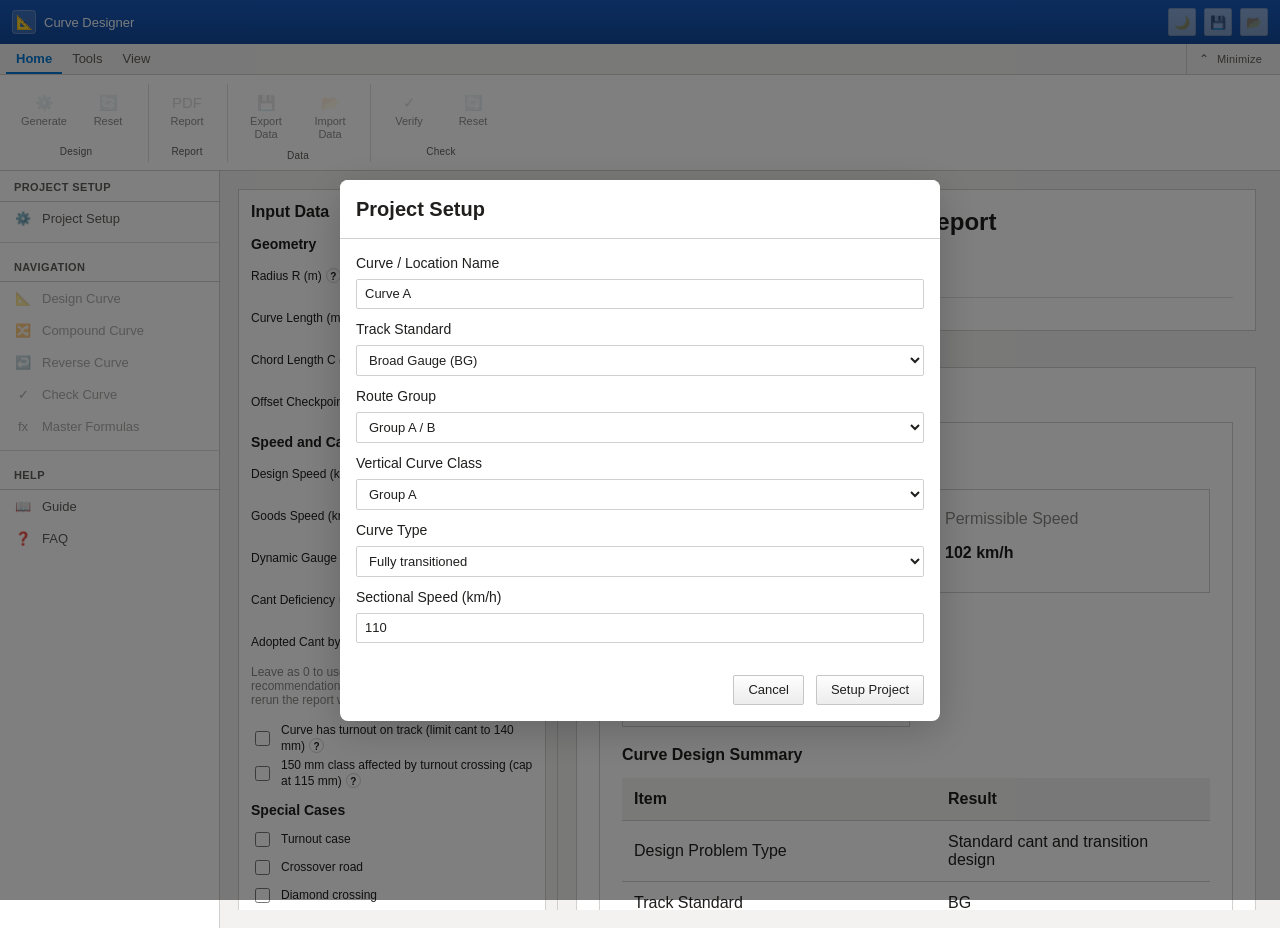
<file: index.html>
<!DOCTYPE html>
<html lang="en">
<head>
  <meta charset="UTF-8">
  <meta name="viewport" content="width=device-width, initial-scale=1.0">
  <title>Curve Design & ROC Report - MS Office Style</title>
  
  <!-- Stylesheets -->
  <link rel="stylesheet" href="css/theme.css">
  <link rel="stylesheet" href="css/styles.css">
  <link rel="stylesheet" href="css/ribbon.css">
  <link rel="stylesheet" href="css/sidebar.css">
  
  <style>
    /* Additional page-specific styles */
    .app-page {
      display: flex;
      flex-direction: row;
      gap: 18px;
      width: 100%;
      height: 100%;
    }

    .app-page[hidden] {
      display: none;
    }

    .report {
      display: flex;
      flex-direction: column;
      gap: var(--spacing-lg);
    }

    .master-formula-panel {
      min-width: 0;
      width: 100%;
    }

    .formula-settings-grid .form-group {
      min-width: 0;
    }

    .report-card {
      background: var(--color-surface);
      border: 1px solid var(--color-border);
      border-radius: 4px;
      padding: var(--spacing-lg);
      box-shadow: var(--shadow-1);
    }

    .report-table {
      width: 100%;
      margin-top: var(--spacing-lg);
    }

    .badge {
      margin-bottom: var(--spacing-md);
    }

    .grid-responsive {
      display: grid;
      grid-template-columns: repeat(auto-fit, minmax(280px, 1fr));
      gap: var(--spacing-lg);
    }

    .input-group {
      display: grid;
      grid-template-columns: repeat(auto-fit, minmax(250px, 1fr));
      gap: var(--spacing-lg);
    }

    .input-panel .office-panel {
      padding: var(--spacing-md);
    }

    .input-panel h2 {
      margin-bottom: var(--spacing-sm);
      font-size: var(--font-size-lg);
    }

    .input-panel h3 {
      margin-top: var(--spacing-md);
      margin-bottom: var(--spacing-sm);
      font-size: var(--font-size-base);
    }

    .input-panel h3.mt-4,
    .input-panel .mt-4 {
      margin-top: var(--spacing-md) !important;
    }

    .input-panel h4 {
      margin-bottom: var(--spacing-sm);
      font-size: var(--font-size-base);
    }

    .input-panel .input-group {
      grid-template-columns: repeat(auto-fit, minmax(190px, 1fr));
      gap: var(--spacing-sm) var(--spacing-md);
    }

    .input-panel .form-group {
      display: grid;
      grid-template-columns: minmax(105px, 1fr) auto;
      align-items: center;
      column-gap: var(--spacing-sm);
      row-gap: 4px;
      margin-bottom: var(--spacing-xs);
    }

    .input-panel .form-group label,
    .input-panel .checkbox-item label {
      font-size: var(--font-size-sm);
      line-height: 1.25;
    }

    .input-panel input[type="text"],
    .input-panel input[type="number"],
    .input-panel select {
      min-height: 30px;
      padding: 4px 8px;
      font-size: var(--font-size-sm);
    }

    .input-panel input[type="number"] {
      width: 88px;
      justify-self: end;
    }

    .input-panel input[type="text"],
    .input-panel select {
      width: 150px;
      justify-self: end;
    }

    .input-panel .readonly-field {
      width: 150px;
      justify-self: end;
    }

    .input-panel .checkbox-group {
      gap: var(--spacing-xs);
    }

    .input-panel .checkbox-item {
      gap: var(--spacing-sm);
      min-height: 24px;
    }

    .input-panel input[type="checkbox"] {
      width: 15px;
      height: 15px;
    }

    .input-panel [data-case-section] {
      margin-top: var(--spacing-md) !important;
      padding: var(--spacing-md) !important;
    }

    .input-panel .tooltip {
      width: 15px !important;
      height: 15px !important;
      line-height: 15px !important;
      font-size: 10px !important;
    }

    .input-panel .btn {
      min-height: 30px;
      padding: 5px 10px;
      font-size: var(--font-size-sm);
    }

    .input-panel .office-panel > div[style*="margin-top: var(--spacing-2xl)"] {
      margin-top: var(--spacing-md) !important;
      gap: var(--spacing-sm) !important;
    }

    @media (max-width: 720px) {
      .input-panel .form-group {
        grid-template-columns: 1fr;
      }

      .input-panel input[type="number"],
      .input-panel input[type="text"],
      .input-panel select,
      .input-panel .readonly-field {
        width: 100%;
        justify-self: stretch;
      }
    }

    .empty {
      text-align: center;
      padding: var(--spacing-2xl);
      color: var(--color-text-tertiary);
      border: 2px dashed var(--color-border);
      border-radius: 4px;
      background: var(--color-surface-secondary);
    }

    .calc-steps {
      display: flex;
      flex-direction: column;
      gap: 0;
      border: 1px solid var(--color-border);
      border-radius: 4px;
      overflow: hidden;
    }

    .calc-step {
      display: grid;
      grid-template-columns: 60px 1fr;
      border-bottom: 1px solid var(--color-border);
      background: var(--color-surface);
    }

    .calc-step:last-child {
      border-bottom: none;
    }

    .calc-index {
      background: var(--color-surface-secondary);
      display: flex;
      align-items: center;
      justify-content: center;
      font-weight: 600;
      color: var(--color-text);
      padding: var(--spacing-md);
      border-right: 1px solid var(--color-border);
    }

    .calc-content {
      padding: var(--spacing-md) var(--spacing-lg);
    }

    .calc-formula, .calc-result {
      font-family: monospace;
      font-size: var(--font-size-sm);
      color: var(--color-text-secondary);
      margin: var(--spacing-sm) 0;
    }

    .status-chip {
      display: inline-block;
      padding: 4px 8px;
      border-radius: 3px;
      font-size: var(--font-size-sm);
      font-weight: 600;
      margin-right: var(--spacing-sm);
    }

    .status-chip.ok {
      background: rgba(16, 124, 16, 0.2);
      color: var(--color-success);
    }

    .status-chip.warn {
      background: rgba(255, 185, 0, 0.2);
      color: var(--color-warning);
    }

    .status-chip.bad {
      background: rgba(218, 59, 1, 0.2);
      color: var(--color-error);
    }

    .kpi {
      background: var(--color-surface-secondary);
      padding: var(--spacing-lg);
      border-radius: 4px;
      text-align: center;
    }

    .kpi-value {
      font-size: var(--font-size-2xl);
      font-weight: 600;
      color: var(--color-primary);
      margin: var(--spacing-md) 0;
    }

    .kpi-label {
      font-size: var(--font-size-sm);
      color: var(--color-text-tertiary);
      text-transform: uppercase;
      letter-spacing: 0.5px;
    }

    .report-preview-modal .modal-content {
      width: 100vw;
      height: 100vh;
      max-width: none;
      max-height: none;
      display: flex;
      flex-direction: column;
      border-radius: 0;
      overflow: hidden;
    }

    .report-preview-modal .modal-header {
      flex: 0 0 auto;
      padding: var(--spacing-md) var(--spacing-xl);
    }

    .report-preview-modal .modal-body {
      display: flex;
      flex: 1;
      min-height: 0;
      flex-direction: column;
      gap: var(--spacing-md);
      padding: var(--spacing-md) var(--spacing-xl) var(--spacing-xl);
      overflow: hidden;
    }

    .report-preview-toolbar {
      display: flex;
      flex-wrap: wrap;
      align-items: center;
      justify-content: flex-end;
      gap: var(--spacing-sm);
      flex: 0 0 auto;
      padding-bottom: var(--spacing-sm);
      border-bottom: 1px solid var(--color-border);
    }

    .report-preview-frame {
      flex: 1;
      width: 100%;
      min-height: 0;
      border: 1px solid var(--color-border);
      border-radius: 0;
      background: #ffffff;
    }

  </style>
</head>
<body class="light-mode">
  
  <!-- Office Ribbon -->
  <div class="office-ribbon">
    <div class="ribbon-header">
      <div class="ribbon-logo">
        <div class="ribbon-logo-icon">📐</div>
        <span>Curve Designer</span>
      </div>
      <div class="flex gap-1 items-center">
        <button class="btn btn-secondary btn-icon" id="themeToggleBtn" title="Toggle Theme">🌙</button>
        <button class="btn btn-secondary btn-icon" id="exportDataBtn" title="Export Data">💾</button>
        <button class="btn btn-secondary btn-icon" id="importBtn" title="Import Data">📂</button>
      </div>
    </div>

    <!-- Ribbon Tabs -->
    <div class="ribbon-tabs">
      <div class="ribbon-tab-list" role="tablist" aria-label="Ribbon Tabs">
        <button class="ribbon-tab" data-tab="home">Home</button>
        <button class="ribbon-tab" data-tab="tools">Tools</button>
        <button class="ribbon-tab" data-tab="view">View</button>
      </div>
      <button class="ribbon-minimize-btn" id="ribbonMinimizeBtn" type="button" aria-pressed="false" title="Minimize Ribbon">
        <span class="ribbon-minimize-icon" aria-hidden="true">⌃</span>
        <span class="ribbon-minimize-label">Minimize</span>
      </button>
    </div>

    <!-- Ribbon Content -->
    <div class="ribbon-content active" data-tab="home">
      <!-- Design Group -->
      <div class="ribbon-group">
        <div class="ribbon-buttons">
          <button class="ribbon-button" id="generateReportBtn" title="Generate Full Report">
            <div class="ribbon-button-icon">⚙️</div>
            <div class="ribbon-button-label">Generate</div>
          </button>
          <button class="ribbon-button" id="resetReportBtn" title="Reset to Default">
            <div class="ribbon-button-icon">🔄</div>
            <div class="ribbon-button-label">Reset</div>
          </button>
        </div>
        <div class="ribbon-group-label">Design</div>
      </div>

      <!-- Report Group -->
      <div class="ribbon-group">
        <div class="ribbon-buttons">
          <button class="ribbon-button" id="reportPreviewRibbonBtn" title="Open PDF and Print Report">
            <div class="ribbon-button-icon">PDF</div>
            <div class="ribbon-button-label">Report</div>
          </button>
        </div>
        <div class="ribbon-group-label">Report</div>
      </div>

      <!-- Data Group -->
      <div class="ribbon-group">
        <div class="ribbon-buttons">
          <button class="ribbon-button" id="exportDataRibbonBtn" title="Export Data">
            <div class="ribbon-button-icon">💾</div>
            <div class="ribbon-button-label">Export Data</div>
          </button>
          <button class="ribbon-button" id="importDataRibbonBtn" title="Import Data">
            <div class="ribbon-button-icon">📂</div>
            <div class="ribbon-button-label">Import Data</div>
          </button>
        </div>
        <div class="ribbon-group-label">Data</div>
      </div>

      <!-- Check Group -->
      <div class="ribbon-group">
        <div class="ribbon-buttons">
          <button class="ribbon-button" id="checkGenerateBtn" title="Check Existing Curve">
            <div class="ribbon-button-icon">✓</div>
            <div class="ribbon-button-label">Verify</div>
          </button>
          <button class="ribbon-button" id="checkResetBtn" title="Reset Check">
            <div class="ribbon-button-icon">🔄</div>
            <div class="ribbon-button-label">Reset</div>
          </button>
        </div>
        <div class="ribbon-group-label">Check</div>
      </div>
    </div>

    <div class="ribbon-content" data-tab="tools">
      <div class="ribbon-group">
        <div class="ribbon-group-label">Calculation</div>
        <div class="ribbon-buttons">
          <button class="ribbon-button" title="Calculate All">
            <div class="ribbon-button-icon">🧮</div>
            <div class="ribbon-button-label">Calc</div>
          </button>
        </div>
      </div>
    </div>

    <div class="ribbon-content" data-tab="view">
      <div class="ribbon-group">
        <div class="ribbon-group-label">Theme</div>
        <div class="ribbon-buttons">
          <button class="ribbon-button" id="themeRibbonBtn" title="Toggle Theme">
            <div class="ribbon-button-icon">🎨</div>
            <div class="ribbon-button-label">Theme</div>
          </button>
        </div>
      </div>
    </div>
  </div>

  <!-- Main Container -->
  <div class="office-container">
    
    <!-- Left Sidebar -->
    <aside class="office-sidebar">
      <div class="sidebar-header">Project Setup</div>
      <nav class="sidebar-nav">
        <li class="sidebar-nav-item">
          <button id="openProjectSetupBtn">
            <span class="sidebar-nav-icon">⚙️</span>
            <span class="sidebar-nav-label">Project Setup</span>
          </button>
        </li>
      </nav>

      <div class="sidebar-divider"></div>

      <div class="sidebar-header">Navigation</div>
      <nav class="sidebar-nav">
        <li class="sidebar-nav-item">
          <button data-target="designPage" class="nav-button">
            <span class="sidebar-nav-icon">📐</span>
            <span class="sidebar-nav-label">Design Curve</span>
          </button>
        </li>
        <li class="sidebar-nav-item">
          <button data-target="compoundPage" class="nav-button">
            <span class="sidebar-nav-icon">🔀</span>
            <span class="sidebar-nav-label">Compound Curve</span>
          </button>
        </li>
        <li class="sidebar-nav-item">
          <button data-target="reversePage" class="nav-button">
            <span class="sidebar-nav-icon">↩️</span>
            <span class="sidebar-nav-label">Reverse Curve</span>
          </button>
        </li>
        <li class="sidebar-nav-item">
          <button data-target="checkPage" class="nav-button">
            <span class="sidebar-nav-icon">✓</span>
            <span class="sidebar-nav-label">Check Curve</span>
          </button>
        </li>
        <li class="sidebar-nav-item">
          <button data-target="masterPage" class="nav-button">
            <span class="sidebar-nav-icon">fx</span>
            <span class="sidebar-nav-label">Master Formulas</span>
          </button>
        </li>
      </nav>

      <div class="sidebar-divider"></div>

      <div class="sidebar-header">Help</div>
      <nav class="sidebar-nav">
        <li class="sidebar-nav-item">
          <a href="#" id="guideBtn" title="Documentation">
            <span class="sidebar-nav-icon">📖</span>
            <span class="sidebar-nav-label">Guide</span>
          </a>
        </li>
        <li class="sidebar-nav-item">
          <a href="#" id="faqBtn" title="FAQ">
            <span class="sidebar-nav-icon">❓</span>
            <span class="sidebar-nav-label">FAQ</span>
          </a>
        </li>
      </nav>
    </aside>

    <!-- Main Content Area -->
    <main class="office-main">
      <div class="office-content">
        
        <!-- Design Page -->
        <section class="app-page" id="designPage">
          <!-- Input Panel - Left Side -->
          <div class="input-panel">
            <div class="office-panel">
              <h2>Input Data</h2>

              <h3>Geometry</h3>
              <div class="input-group">
                <div class="form-group">
                  <label for="radius">Radius R (m)</label>
                  <input type="number" id="radius" min="0" step="0.01" value="600">
                </div>
                <div class="form-group">
                  <label for="curveLength">Curve Length (m)</label>
                  <input type="number" id="curveLength" min="0" step="0.01" value="320">
                </div>
                <div class="form-group">
                  <label for="chordLength">Chord Length C (m)</label>
                  <input type="number" id="chordLength" min="0" step="0.01" value="20">
                </div>
                <div class="form-group">
                  <label for="offsetX">Offset Checkpoint X (m)</label>
                  <input type="number" id="offsetX" min="0" step="0.01" value="20">
                </div>
              </div>

              <h3 class="mt-4">Speed and Cant Basis</h3>
              <div class="input-group">
                <div class="form-group">
                  <label for="designSpeed">Design Speed (km/h)</label>
                  <input type="number" id="designSpeed" min="0" step="0.01" value="85">
                </div>
                <div class="form-group">
                  <label for="goodsSpeed">Goods Speed (km/h)</label>
                  <input type="number" id="goodsSpeed" min="0" step="0.01" value="45">
                </div>
                <div class="form-group">
                  <label for="gauge">Dynamic Gauge G (mm)</label>
                  <input type="number" id="gauge" min="0" step="0.01" value="1750">
                </div>
                <div class="form-group">
                  <label for="stockType">Cant Deficiency</label>
                  <select id="stockType">
                    <option value="75">Other stock - 75 mm</option>
                    <option value="100">Nominated stock - 100 mm</option>
                    <option value="115">Nominated stock - 115 mm</option>
                    <option value="150">Nominated stock - 150 mm</option>
                  </select>
                </div>
                <div class="form-group">
                  <label for="adoptedCant">Adopted Cant by User (mm)</label>
                  <input type="number" id="adoptedCant" min="0" step="0.01" value="0" placeholder="0 = use calculated cant">
                  <div class="form-group-hint">Leave as 0 to use the calculated recommendation; enter a value to rerun the report with that cant.</div>
                </div>
              </div>

              <div class="checkbox-group mt-4">
                <div class="checkbox-item">
                  <input type="checkbox" id="turnoutTrack">
                  <label for="turnoutTrack">Curve has turnout on track (limit cant to 140 mm)</label>
                </div>
                <div class="checkbox-item">
                  <input type="checkbox" id="outerCrossingLimit">
                  <label for="outerCrossingLimit">150 mm class affected by turnout crossing (cap at 115 mm)</label>
                </div>
              </div>

              <h3 class="mt-4">Special Cases</h3>
              <div class="checkbox-group">
                <div class="checkbox-item">
                  <input type="checkbox" id="enableTurnout">
                  <label for="enableTurnout">Turnout case</label>
                </div>
                <div class="checkbox-item">
                  <input type="checkbox" id="hasCrossover">
                  <label for="hasCrossover">Crossover road</label>
                </div>
                <div class="checkbox-item">
                  <input type="checkbox" id="hasDiamond">
                  <label for="hasDiamond">Diamond crossing</label>
                </div>
                <div class="checkbox-item">
                  <input type="checkbox" id="enableRestrictedTransition">
                  <label for="enableRestrictedTransition">Restricted transition</label>
                </div>
                <div class="checkbox-item">
                  <input type="checkbox" id="enableTrafficMix">
                  <label for="enableTrafficMix">Traffic mix cant</label>
                </div>
              </div>

              <!-- Additional fields for special cases -->
              <div id="enableRestrictedTransition-section" data-case-section="enableRestrictedTransition" hidden style="margin-top: var(--spacing-lg); padding: var(--spacing-lg); background: var(--color-surface-secondary); border-radius: 4px;">
                <h4>Restricted Transition Details</h4>
                <div class="form-group">
                  <label for="restrictedTransitionLength">Available Transition L (m)</label>
                  <input type="number" id="restrictedTransitionLength" min="0" step="0.01" value="50">
                </div>
              </div>





              <div id="enableTurnout-section" data-case-section="enableTurnout" hidden style="margin-top: var(--spacing-lg); padding: var(--spacing-lg); background: var(--color-surface-secondary); border-radius: 4px;">
                <h4>Turnout Details</h4>
                <div class="input-group">
                  <div class="form-group">
                    <label for="turnoutType">Turnout Type</label>
                    <select id="turnoutType">
                      <option value="1:12">1 in 12 curved switch</option>
                      <option value="1:8.5">1 in 8.5 curved switch</option>
                      <option value="1:8.5TWS">1 in 8.5 thick web</option>
                      <option value="1:8.5Sym">1 in 8.5 symmetrical split</option>
                      <option value="1:12TWS">1 in 12 TWS</option>
                    </select>
                  </div>
                  <div class="form-group">
                    <label for="turnoutPlacement">Turnout Placement</label>
                    <select id="turnoutPlacement">
                      <option value="straight">Straight track</option>
                      <option value="outside">Outside of curve</option>
                      <option value="inside">Inside of curve</option>
                    </select>
                  </div>
                  <div class="form-group">
                    <label for="mainCurveDegree">Main Curve Degree</label>
                    <input type="number" id="mainCurveDegree" min="0" step="0.01" value="4">
                  </div>
                  <div class="form-group">
                    <label for="leadRadius">Lead Radius (m)</label>
                    <input type="number" id="leadRadius" min="0" step="0.01" value="350">
                  </div>
                  <div class="form-group">
                    <label for="interlockingSpeed">Interlocking Speed (km/h)</label>
                    <input type="number" id="interlockingSpeed" min="0" step="0.01" value="30">
                  </div>
                  <div class="form-group">
                    <label for="turnoutEqCant">Turnout Cant (mm)</label>
                    <input type="number" id="turnoutEqCant" min="0" step="0.01" value="35">
                  </div>
                  <div class="form-group">
                    <label for="turnoutCase">Turnout Case</label>
                    <select id="turnoutCase">
                      <option value="similar">Similar flexure</option>
                      <option value="contrary">Contrary flexure</option>
                    </select>
                  </div>
                  <div class="form-group">
                    <label for="reverseAfterTurnout">Reverse After Turnout</label>
                    <select id="reverseAfterTurnout">
                      <option value="no">No</option>
                      <option value="yes">Yes</option>
                    </select>
                  </div>
                </div>
              </div>

              <div id="hasDiamond-section" data-case-section="hasDiamond" hidden style="margin-top: var(--spacing-lg); padding: var(--spacing-lg); background: var(--color-surface-secondary); border-radius: 4px;">
                <h4>Diamond Crossing Details</h4>
                <div class="checkbox-item">
                  <input type="checkbox" id="diamondApproachStraight">
                  <label for="diamondApproachStraight">Diamond is on straight approach with minimum 50 m straight before curve</label>
                </div>
              </div>

              <div id="enableTrafficMix-section" data-case-section="enableTrafficMix" hidden style="margin-top: var(--spacing-lg); padding: var(--spacing-lg); background: var(--color-surface-secondary); border-radius: 4px;">
                <h4>Traffic Mix for Equilibrium Cant</h4>
                <div class="input-group">
                  <div class="form-group">
                    <label for="trafficN1">Train Count Group 1</label>
                    <input type="number" id="trafficN1" min="0" step="1" value="12">
                  </div>
                  <div class="form-group">
                    <label for="trafficW1">Train Load Group 1 (t)</label>
                    <input type="number" id="trafficW1" min="0" step="0.01" value="750">
                  </div>
                  <div class="form-group">
                    <label for="trafficV1">Speed Group 1 (km/h)</label>
                    <input type="number" id="trafficV1" min="0" step="0.01" value="50">
                  </div>
                  <div class="form-group">
                    <label for="trafficN2">Train Count Group 2</label>
                    <input type="number" id="trafficN2" min="0" step="1" value="7">
                  </div>
                  <div class="form-group">
                    <label for="trafficW2">Train Load Group 2 (t)</label>
                    <input type="number" id="trafficW2" min="0" step="0.01" value="1700">
                  </div>
                  <div class="form-group">
                    <label for="trafficV2">Speed Group 2 (km/h)</label>
                    <input type="number" id="trafficV2" min="0" step="0.01" value="15">
                  </div>
                  <div class="form-group">
                    <label for="trafficN3">Train Count Group 3</label>
                    <input type="number" id="trafficN3" min="0" step="1" value="25">
                  </div>
                  <div class="form-group">
                    <label for="trafficW3">Train Load Group 3 (t)</label>
                    <input type="number" id="trafficW3" min="0" step="0.01" value="300">
                  </div>
                  <div class="form-group">
                    <label for="trafficV3">Speed Group 3 (km/h)</label>
                    <input type="number" id="trafficV3" min="0" step="0.01" value="30">
                  </div>
                </div>
              </div>

              <h3 class="mt-4">Gradient and Vertical Curve</h3>
              <div class="input-group">
                <div class="form-group">
                  <label for="existingGradient">Existing Gradient (%)</label>
                  <input type="number" id="existingGradient" step="0.001" value="0.5">
                </div>
                <div class="form-group">
                  <label for="rulingGradient">Ruling Gradient (%)</label>
                  <input type="number" id="rulingGradient" step="0.001" value="0.5">
                </div>
                <div class="form-group">
                  <label for="grade1">Grade 1 (%)</label>
                  <input type="number" id="grade1" step="0.001" value="0.2">
                </div>
                <div class="form-group">
                  <label for="grade2">Grade 2 (%)</label>
                  <input type="number" id="grade2" step="0.001" value="-0.3">
                </div>
                <div class="form-group">
                  <label for="verticalGroup">Vertical Curve Class</label>
                  <input type="hidden" id="verticalGroup" value="A">
                  <span class="readonly-field" id="verticalGroupDisplay">Group A</span>
                </div>
              </div>

              <div style="display: flex; flex-wrap: wrap; gap: var(--spacing-md); margin-top: var(--spacing-2xl);">
                <button class="btn btn-primary" id="generateBtn">Generate Report</button>
                <button class="btn btn-secondary" id="resetBtn">Reset Values</button>
                <button class="btn btn-secondary" id="reportPreviewBtn">PDF / Print Report</button>
              </div>
            </div>
          </div>

          <!-- Results Panel - Center -->
          <div class="results-panel">
            <div class="office-panel">
              <div class="office-panel-header">
                <h1>Curve Design and ROC Full Report</h1>
                <p class="office-panel-subtitle">Design new curves based on Curves & Turnouts specifications</p>
              </div>
            </div>

            <!-- Report Display -->
            <div class="office-panel">
              <h2>Full Report</h2>
              <div id="report" class="report">
                <div class="empty">Enter design data and click <strong>Generate Report</strong> to see results.</div>
              </div>
            </div>
          </div>
        </section>

        <!-- Compound Curve Page -->
        <section class="app-page" id="compoundPage" hidden>
          <!-- Input Panel - Left Side -->
          <div class="input-panel">
            <div class="office-panel">
              <h2>Compound Curve Parameters</h2>
              <p style="color: var(--color-text-secondary); margin-bottom: var(--spacing-lg);">A compound curve consists of two circular arcs with different radii. Enter the cant and cant deficiency values for each curve segment.</p>
              
              <div class="input-group">
                <div class="form-group">
                  <label for="compoundCurveName">Curve / Location Name</label>
                  <input type="text" id="compoundCurveName" value="Compound Curve A">
                </div>
              </div>

              <h3>Curve 1 Parameters</h3>
              <div class="input-group">
                <div class="form-group">
                  <label for="compoundRadius1">Radius R₁ (m)</label>
                  <input type="number" id="compoundRadius1" min="0" step="0.01" value="600">
                </div>
                <div class="form-group">
                  <label for="compoundSpeed1">Speed V₁ (km/h)</label>
                  <input type="number" id="compoundSpeed1" min="0" step="0.01" value="85">
                </div>
                <div class="form-group">
                  <label for="compoundCa1">Cant Ca₁ (mm)</label>
                  <input type="number" id="compoundCa1" min="0" step="0.01" value="95">
                </div>
                <div class="form-group">
                  <label for="compoundCd1">Cant Deficiency Cd₁ (mm)</label>
                  <input type="number" id="compoundCd1" min="0" step="0.01" value="75">
                </div>
              </div>

              <h3>Curve 2 Parameters</h3>
              <div class="input-group">
                <div class="form-group">
                  <label for="compoundRadius2">Radius R₂ (m)</label>
                  <input type="number" id="compoundRadius2" min="0" step="0.01" value="800">
                </div>
                <div class="form-group">
                  <label for="compoundSpeed2">Speed V₂ (km/h)</label>
                  <input type="number" id="compoundSpeed2" min="0" step="0.01" value="95">
                </div>
                <div class="form-group">
                  <label for="compoundCa2">Cant Ca₂ (mm)</label>
                  <input type="number" id="compoundCa2" min="0" step="0.01" value="60">
                </div>
                <div class="form-group">
                  <label for="compoundCd2">Cant Deficiency Cd₂ (mm)</label>
                  <input type="number" id="compoundCd2" min="0" step="0.01" value="45">
                </div>
              </div>

              <div style="display: flex; flex-wrap: wrap; gap: var(--spacing-md); margin-top: var(--spacing-2xl);">
                <button class="btn btn-primary" id="compoundGenerateBtn">Calculate Compound Transition</button>
                <button class="btn btn-secondary" id="compoundResetBtn">Reset Values</button>
              </div>
            </div>
          </div>

          <!-- Results Panel - Center -->
          <div class="results-panel">
            <div class="office-panel">
              <div class="office-panel-header">
                <h1>Compound Curve Design</h1>
                <p class="office-panel-subtitle">Design transitions for compound curves</p>
              </div>
            </div>

            <!-- Report Display -->
            <div class="office-panel">
              <h2>Compound Curve Report</h2>
              <div id="compoundReport" class="report">
                <div class="empty">Enter parameters and click <strong>Calculate Compound Transition</strong> to see results.</div>
              </div>
            </div>
          </div>
        </section>

        <!-- Reverse Curve Page -->
        <section class="app-page" id="reversePage" hidden>
          <!-- Input Panel - Left Side -->
          <div class="input-panel">
            <div class="office-panel">
              <h2>Reverse Curve Parameters</h2>
              <p style="color: var(--color-text-secondary); margin-bottom: var(--spacing-lg);">A reverse (S) curve consists of two curves in opposite directions. Enter the cant and cant deficiency values for each curve.</p>
              
              <div class="input-group">
                <div class="form-group">
                  <label for="reverseCurveName">Curve / Location Name</label>
                  <input type="text" id="reverseCurveName" value="Reverse Curve A">
                </div>
              </div>

              <h3>First Curve (Left)</h3>
              <div class="input-group">
                <div class="form-group">
                  <label for="reverseRadius1">Radius R₁ (m)</label>
                  <input type="number" id="reverseRadius1" min="0" step="0.01" value="800">
                </div>
                <div class="form-group">
                  <label for="reverseSpeed1">Speed V₁ (km/h)</label>
                  <input type="number" id="reverseSpeed1" min="0" step="0.01" value="85">
                </div>
                <div class="form-group">
                  <label for="reverseCa1">Cant Ca₁ (mm)</label>
                  <input type="number" id="reverseCa1" min="0" step="0.01" value="95">
                </div>
                <div class="form-group">
                  <label for="reverseCd1">Cant Deficiency Cd₁ (mm)</label>
                  <input type="number" id="reverseCd1" min="0" step="0.01" value="75">
                </div>
              </div>

              <h3>Second Curve (Right)</h3>
              <div class="input-group">
                <div class="form-group">
                  <label for="reverseRadius2">Radius R₂ (m)</label>
                  <input type="number" id="reverseRadius2" min="0" step="0.01" value="900">
                </div>
                <div class="form-group">
                  <label for="reverseSpeed2">Speed V₂ (km/h)</label>
                  <input type="number" id="reverseSpeed2" min="0" step="0.01" value="95">
                </div>
                <div class="form-group">
                  <label for="reverseCa2">Cant Ca₂ (mm)</label>
                  <input type="number" id="reverseCa2" min="0" step="0.01" value="80">
                </div>
                <div class="form-group">
                  <label for="reverseCd2">Cant Deficiency Cd₂ (mm)</label>
                  <input type="number" id="reverseCd2" min="0" step="0.01" value="65">
                </div>
              </div>

              <h3>Straight Section</h3>
              <div class="input-group">
                <div class="form-group">
                  <label for="reverseStraight">Straight Length Between Curves (m)</label>
                  <input type="number" id="reverseStraight" min="0" step="0.01" value="60">
                </div>
              </div>

              <div style="display: flex; flex-wrap: wrap; gap: var(--spacing-md); margin-top: var(--spacing-2xl);">
                <button class="btn btn-primary" id="reverseGenerateBtn">Calculate Reverse Transition</button>
                <button class="btn btn-secondary" id="reverseResetBtn">Reset Values</button>
              </div>
            </div>
          </div>

          <!-- Results Panel - Center -->
          <div class="results-panel">
            <div class="office-panel">
              <div class="office-panel-header">
                <h1>Reverse Curve Design</h1>
                <p class="office-panel-subtitle">Design transitions for reverse curves (S-curves)</p>
              </div>
            </div>

            <!-- Report Display -->
            <div class="office-panel">
              <h2>Reverse Curve Report</h2>
              <div id="reverseReport" class="report">
                <div class="empty">Enter parameters and click <strong>Calculate Reverse Transition</strong> to see results.</div>
              </div>
            </div>
          </div>
        </section>

        <!-- Check Curve Page -->
        <section class="app-page" id="checkPage" hidden>
          <!-- Input Panel - Left Side -->
          <div class="input-panel">
            <div class="office-panel">
              <h2>Existing Curve Data</h2>
              <div class="input-group">
                <div class="form-group">
                  <label for="checkCurveName">Curve / Location Name</label>
                  <input type="text" id="checkCurveName" value="Existing Curve A">
                </div>
                <div class="form-group">
                  <label for="checkRouteGroup">Route Group</label>
                  <select id="checkRouteGroup">
                    <option value="AB">Group A / B</option>
                    <option value="Other">Other route</option>
                  </select>
                </div>
                <div class="form-group">
                  <label for="checkCurveType">Curve Type</label>
                  <select id="checkCurveType">
                    <option value="transitioned">Fully transitioned</option>
                    <option value="nonTransitioned">Non-transitioned</option>
                  </select>
                </div>
                <div class="form-group">
                  <label for="checkSectionalSpeed">Sectional Speed (km/h)</label>
                  <input type="number" id="checkSectionalSpeed" min="0" value="110">
                </div>
              </div>

              <h3 class="mt-4">Measured Geometry</h3>
              <div class="input-group">
                <div class="form-group">
                  <label for="checkRadius">Radius R (m)</label>
                  <input type="number" id="checkRadius" min="0" step="0.01" value="600">
                </div>
                <div class="form-group">
                  <label for="checkChordLength">Chord C (m)</label>
                  <input type="number" id="checkChordLength" min="0" step="0.01" value="20">
                </div>
                <div class="form-group">
                  <label for="checkVersine">Versine V (mm)</label>
                  <input type="number" id="checkVersine" min="0" step="0.01" value="8.33">
                </div>
                <div class="form-group">
                  <label for="checkTransitionLength">Transition L (m)</label>
                  <input type="number" id="checkTransitionLength" min="0" step="0.01" value="70">
                </div>
                <div class="form-group">
                  <label for="checkCurveLength">Curve Length (m)</label>
                  <input type="number" id="checkCurveLength" min="0" step="0.01" value="320">
                </div>
                <div class="form-group">
                  <label for="checkMeasuredCant">Cant (mm)</label>
                  <input type="number" id="checkMeasuredCant" min="0" step="0.01" value="100">
                </div>
                <div class="form-group">
                  <label for="checkSpeed">Check Speed (km/h)</label>
                  <input type="number" id="checkSpeed" min="0" step="0.01" value="85">
                </div>
                <div class="form-group">
                  <label for="checkGoodsSpeed">Goods Speed (km/h)</label>
                  <input type="number" id="checkGoodsSpeed" min="0" step="0.01" value="45">
                </div>
              </div>

              <h3 class="mt-4">Stock and Limits</h3>
              <div class="input-group">
                <div class="form-group">
                  <label for="checkGauge">Gauge G (mm)</label>
                  <input type="number" id="checkGauge" min="0" step="0.01" value="1750">
                </div>
                <div class="form-group">
                  <label for="checkStockType">Cant Deficiency</label>
                  <select id="checkStockType">
                    <option value="75">Other stock - 75 mm</option>
                    <option value="100">Nominated stock - 100 mm</option>
                    <option value="115">Nominated stock - 115 mm</option>
                    <option value="150">Nominated stock - 150 mm</option>
                  </select>
                </div>
              </div>

              <h3 class="mt-4">Gradient and Vertical Curve</h3>
              <div class="input-group">
                <div class="form-group">
                  <label for="checkExistingGradient">Gradient (%)</label>
                  <input type="number" id="checkExistingGradient" step="0.001" value="0.5">
                </div>
                <div class="form-group">
                  <label for="checkRulingGradient">Ruling Gradient (%)</label>
                  <input type="number" id="checkRulingGradient" step="0.001" value="0.5">
                </div>
                <div class="form-group">
                  <label for="checkGrade1">Grade 1 (%)</label>
                  <input type="number" id="checkGrade1" step="0.001" value="0.2">
                </div>
                <div class="form-group">
                  <label for="checkGrade2">Grade 2 (%)</label>
                  <input type="number" id="checkGrade2" step="0.001" value="-0.3">
                </div>
                <div class="form-group">
                  <label for="checkVerticalGroup">Vertical Curve Class</label>
                  <input type="hidden" id="checkVerticalGroup" value="A">
                  <span class="readonly-field" id="checkVerticalGroupDisplay">Group A</span>
                </div>
              </div>

              <div class="checkbox-group mt-4">
                <div class="checkbox-item">
                  <input type="checkbox" id="checkTurnoutTrack">
                  <label for="checkTurnoutTrack">Turnout on track (limit to 140 mm)</label>
                </div>
                <div class="checkbox-item">
                  <input type="checkbox" id="checkOuterCrossingLimit">
                  <label for="checkOuterCrossingLimit">Crossing limit (cap 150 mm at 115 mm)</label>
                </div>
              </div>

              <div style="display: flex; flex-wrap: wrap; gap: var(--spacing-md); margin-top: var(--spacing-2xl);">
                <button class="btn btn-primary" id="checkGeneratePageBtn">Check Curve</button>
                <button class="btn btn-secondary" id="checkResetPageBtn">Reset Values</button>
                <button class="btn btn-secondary" id="checkReportPreviewBtn">PDF / Print Report</button>
              </div>
            </div>
          </div>

          <!-- Results Panel - Center -->
          <div class="results-panel">
            <div class="office-panel">
              <div class="office-panel-header">
                <h1>Check Existing Curve</h1>
                <p class="office-panel-subtitle">Verify existing curves against specifications</p>
              </div>
            </div>

            <!-- Report Display -->
            <div class="office-panel">
              <h2>Check Report</h2>
              <div id="checkReport" class="report">
                <div class="empty">Enter measured data and click <strong>Check Curve</strong> to see results.</div>
              </div>
            </div>
          </div>
        </section>

        <!-- Master Formula Page -->
        <section class="app-page" id="masterPage" hidden>
          <div class="results-panel master-formula-panel">
            <div class="office-panel">
              <div class="office-panel-header">
                <h1>Master Formula Controls</h1>
                <p class="office-panel-subtitle">Adjust formula coefficients, route limits, and rounding rules used by the design and check reports</p>
              </div>
              <div style="display: flex; flex-wrap: wrap; gap: var(--spacing-md);">
                <button class="btn btn-secondary" id="resetFormulaSettingsBtn">Reset Formula Defaults</button>
              </div>
            </div>

            <div class="office-panel">
              <h2>Core Formulas</h2>
              <div class="grid grid-4 formula-settings-grid">
                <div class="form-group"><label for="formula-versineMultiplier">Versine multiplier</label><input type="number" id="formula-versineMultiplier" step="0.01"></div>
                <div class="form-group"><label for="formula-versineDivisor">Versine divisor</label><input type="number" id="formula-versineDivisor" step="0.01"></div>
                <div class="form-group"><label for="formula-cantDivisor">Cant divisor</label><input type="number" id="formula-cantDivisor" step="0.01"></div>
                <div class="form-group"><label for="formula-speedCoefficient">Speed coefficient</label><input type="number" id="formula-speedCoefficient" step="0.0001"></div>
                <div class="form-group"><label for="formula-radiusFromVersineFactor">Radius-from-versine factor</label><input type="number" id="formula-radiusFromVersineFactor" step="0.01"></div>
                <div class="form-group"><label for="formula-gradientCompensationFactor">Gradient compensation factor</label><input type="number" id="formula-gradientCompensationFactor" step="0.01"></div>
              </div>
            </div>

            <div class="office-panel">
              <h2>Cant and Transition</h2>
              <div class="grid grid-4 formula-settings-grid">
                <div class="form-group"><label for="formula-adoptedCantRoundTo">Adopted cant rounding (mm)</label><input type="number" id="formula-adoptedCantRoundTo" step="0.01"></div>
                <div class="form-group"><label for="formula-transitionRoundTo">Transition rounding (m)</label><input type="number" id="formula-transitionRoundTo" step="0.01"></div>
                <div class="form-group"><label for="formula-transitionedRateFactor">Transitioned rate factor</label><input type="number" id="formula-transitionedRateFactor" step="0.0001"></div>
                <div class="form-group"><label for="formula-nonTransitionedRateFactor">Non-transitioned rate factor</label><input type="number" id="formula-nonTransitionedRateFactor" step="0.0001"></div>
                <div class="form-group"><label for="formula-cantGradientFactor">Cant gradient factor</label><input type="number" id="formula-cantGradientFactor" step="0.01"></div>
                <div class="form-group"><label for="formula-relaxedTransitionNonRateMultiplier">Relaxed non-transition rate multiplier</label><input type="number" id="formula-relaxedTransitionNonRateMultiplier" step="0.0001"></div>
                <div class="form-group"><label for="formula-relaxedTransitionRateMultiplier">Relaxed transition rate multiplier</label><input type="number" id="formula-relaxedTransitionRateMultiplier" step="0.0001"></div>
                <div class="form-group"><label for="formula-relaxedTransitionGradientMultiplier">Relaxed gradient multiplier</label><input type="number" id="formula-relaxedTransitionGradientMultiplier" step="0.0001"></div>
              </div>
            </div>

            <div class="office-panel">
              <h2>Limits</h2>
              <div class="grid grid-4 formula-settings-grid">
                <div class="form-group"><label for="formula-bgCantLimitAB">BG cant limit A/B (mm)</label><input type="number" id="formula-bgCantLimitAB" step="0.01"></div>
                <div class="form-group"><label for="formula-bgCantLimitOther">BG cant limit other (mm)</label><input type="number" id="formula-bgCantLimitOther" step="0.01"></div>
                <div class="form-group"><label for="formula-bgTurnoutCantLimit">BG turnout cant limit (mm)</label><input type="number" id="formula-bgTurnoutCantLimit" step="0.01"></div>
                <div class="form-group"><label for="formula-mgCantLimit">MG cant limit (mm)</label><input type="number" id="formula-mgCantLimit" step="0.01"></div>
                <div class="form-group"><label for="formula-mgTurnoutCantLimit">MG turnout cant limit (mm)</label><input type="number" id="formula-mgTurnoutCantLimit" step="0.01"></div>
                <div class="form-group"><label for="formula-mgCdLimit">MG cant deficiency limit (mm)</label><input type="number" id="formula-mgCdLimit" step="0.01"></div>
                <div class="form-group"><label for="formula-bgCantExcessLimit">BG cant excess limit (mm)</label><input type="number" id="formula-bgCantExcessLimit" step="0.01"></div>
                <div class="form-group"><label for="formula-mgCantExcessLimit">MG cant excess limit (mm)</label><input type="number" id="formula-mgCantExcessLimit" step="0.01"></div>
                <div class="form-group"><label for="formula-bgMinimumRadius">BG minimum radius (m)</label><input type="number" id="formula-bgMinimumRadius" step="0.01"></div>
                <div class="form-group"><label for="formula-mgMinimumRadius">MG minimum radius (m)</label><input type="number" id="formula-mgMinimumRadius" step="0.01"></div>
              </div>
            </div>

            <div class="office-panel">
              <h2>Vertical Curve Radii</h2>
              <div class="grid grid-4 formula-settings-grid">
                <div class="form-group"><label for="formula-verticalRadiusA">Group A radius (m)</label><input type="number" id="formula-verticalRadiusA" step="0.01"></div>
                <div class="form-group"><label for="formula-verticalRadiusB">Group B radius (m)</label><input type="number" id="formula-verticalRadiusB" step="0.01"></div>
                <div class="form-group"><label for="formula-verticalRadiusCDE">Group C/D/E radius (m)</label><input type="number" id="formula-verticalRadiusCDE" step="0.01"></div>
              </div>
            </div>
          </div>
        </section>

      </div>
    </main>

    <!-- Project Setup Modal -->
    <div id="projectSetupModal" class="modal">
      <div class="modal-overlay"></div>
      <div class="modal-content">
        <div class="modal-header">
          <h2>Project Setup</h2>
          <button class="modal-close">&times;</button>
        </div>
        <div class="modal-body">
          <div class="form-group">
            <label for="setupCurveName">Curve / Location Name</label>
            <input type="text" id="setupCurveName" value="Curve A" placeholder="Enter curve name or location">
          </div>
          <div class="form-group">
            <label for="setupTrackStandard">Track Standard</label>
            <select id="setupTrackStandard">
              <option value="BG">Broad Gauge (BG)</option>
              <option value="MG">Meter Gauge (MG)</option>
            </select>
          </div>
          <div class="form-group">
            <label for="setupRouteGroup">Route Group</label>
            <select id="setupRouteGroup">
              <option value="AB">Group A / B</option>
              <option value="Other">Other route</option>
            </select>
          </div>
          <div class="form-group">
            <label for="setupVerticalGroup">Vertical Curve Class</label>
            <select id="setupVerticalGroup">
              <option value="A">Group A</option>
              <option value="B">Group B</option>
              <option value="CDE">Group C / D / E</option>
            </select>
          </div>
          <div class="form-group">
            <label for="setupCurveType">Curve Type</label>
            <select id="setupCurveType">
              <option value="transitioned">Fully transitioned</option>
              <option value="nonTransitioned">Non-transitioned with virtual transition</option>
            </select>
          </div>
          <div class="form-group">
            <label for="setupSectionalSpeed">Sectional Speed (km/h)</label>
            <input type="number" id="setupSectionalSpeed" min="0" value="110" placeholder="Enter speed in km/h">
          </div>
          <div style="display: flex; gap: var(--spacing-md); margin-top: var(--spacing-2xl); justify-content: flex-end;">
            <button class="btn btn-secondary" id="cancelProjectSetupBtn">Cancel</button>
            <button class="btn btn-primary" id="saveProjectSetupBtn">Setup Project</button>
          </div>
        </div>
      </div>
    </div>

    <!-- Report Preview Modal -->
    <div id="reportPreviewModal" class="modal report-preview-modal">
      <div class="modal-overlay"></div>
      <div class="modal-content">
        <div class="modal-header">
          <h2 id="reportPreviewTitle">Report Preview</h2>
          <button class="modal-close">&times;</button>
        </div>
        <div class="modal-body">
          <div class="report-preview-toolbar">
            <button class="btn btn-secondary" id="reportPreviewRefreshBtn">Refresh</button>
            <button class="btn btn-secondary" id="reportPreviewPrintBtn">Print</button>
            <button class="btn btn-primary" id="reportPreviewPdfBtn">Save as PDF</button>
          </div>
          <iframe id="reportPreviewFrame" class="report-preview-frame" title="Report Preview"></iframe>
        </div>
      </div>
    </div>

    <!-- Help Modals -->
    <div id="guideModal" class="modal">
      <div class="modal-overlay"></div>
      <div class="modal-content">
        <div class="modal-header">
          <h2>User Guide</h2>
          <button class="modal-close">&times;</button>
        </div>
        <div class="modal-body">
          <h3>Getting Started</h3>
          <p>Welcome to Curve Designer. This tool helps calculate railway curve specifications based on Indian Railway standards.</p>
          
          <h3>Design New Curve</h3>
          <ol>
            <li>Enter curve parameters (radius, chord length, speeds)</li>
            <li>Configure track standard and route group</li>
            <li>Click <strong>Generate Report</strong> to calculate</li>
            <li>Review compliance notes and step-by-step calculations</li>
            <li>Export or print the report as needed</li>
          </ol>
          
          <h3>Check Existing Curve</h3>
          <ol>
            <li>Switch to "Check Existing Curve" tab</li>
            <li>Enter measured field data (radius, cant, transition)</li>
            <li>Click <strong>Check Curve</strong> to verify compliance</li>
            <li>Review findings and recommendations</li>
          </ol>
          
          <h3>Key Features</h3>
          <ul>
            <li><strong>Ribbon Interface:</strong> Quick access to common actions</li>
            <li><strong>Step-by-Step Calculation:</strong> See detailed math for every result</li>
            <li><strong>Compliance Checking:</strong> Automatic validation against standards</li>
            <li><strong>Export/Import:</strong> Save and load your project data</li>
            <li><strong>Light/Dark Theme:</strong> Toggle appearance preference</li>
          </ul>
        </div>
      </div>
    </div>

    <div id="faqModal" class="modal">
      <div class="modal-overlay"></div>
      <div class="modal-content">
        <div class="modal-header">
          <h2>Frequently Asked Questions</h2>
          <button class="modal-close">&times;</button>
        </div>
        <div class="modal-body">
          <h3>What is versine?</h3>
          <p>Versine is the perpendicular distance from the chord to the curve arc. It's calculated as V = C² / (8R) × 1000 in millimeters.</p>
          
          <h3>What is cant?</h3>
          <p>Cant is the banking of the track on curves, measured in millimeters. It reduces lateral forces on trains and improves ride quality.</p>
          
          <h3>What is cant deficiency?</h3>
          <p>Cant deficiency is the additional theoretical cant needed to maintain perfect speed without wheel climb or slip. Governed by track standard limits.</p>
          
          <h3>How is transition length calculated?</h3>
          <p>Transition length is the maximum of three criteria: cant rate (0.0056 or 0.008 × cant × speed), deficiency rate, and cant gradient (0.72 × cant).</p>
          
          <h3>What does "Non-transitioned with Virtual Transition" mean?</h3>
          <p>Non-transitioned curves are followed by a straight section. A virtual transition is applied mathematically for design and checking purposes.</p>
          
          <h3>Can I export my data?</h3>
          <p>Yes. Click the <strong>Export</strong> button (💾) in the header or ribbon to download your design data as JSON. Use <strong>Import</strong> to restore it later.</p>
          
          <h3>How do I print a report?</h3>
          <p>Click <strong>Report</strong> in the ribbon to preview the formatted report, then choose Print or Save as PDF.</p>
          
          <h3>What standards are supported?</h3>
          <p>This tool supports Indian Railway standards including BG (Broad Gauge) with various cant and cant deficiency limits.</p>
        </div>
      </div>
    </div>

    <!-- Right Sidebar (Optional Info Panel) -->
    <aside class="office-sidebar-right">
      <div class="sidebar-right-section">
        <div class="sidebar-right-title">About</div>
        <div class="sidebar-right-content">
          <p>Curve Designer tool for railway curve calculations based on Curves & Turnouts standards.</p>
        </div>
      </div>
    </aside>
  </div>

  <!-- JavaScript Files -->
  <script src="js/data.js"></script>
  <script src="js/utils.js"></script>
  <script src="js/calculator.js"></script>
  <script src="js/report-exporter.js"></script>
  <script src="js/ui-manager.js"></script>
  <script src="js/app.js"></script>

</body>
</html>
</file>
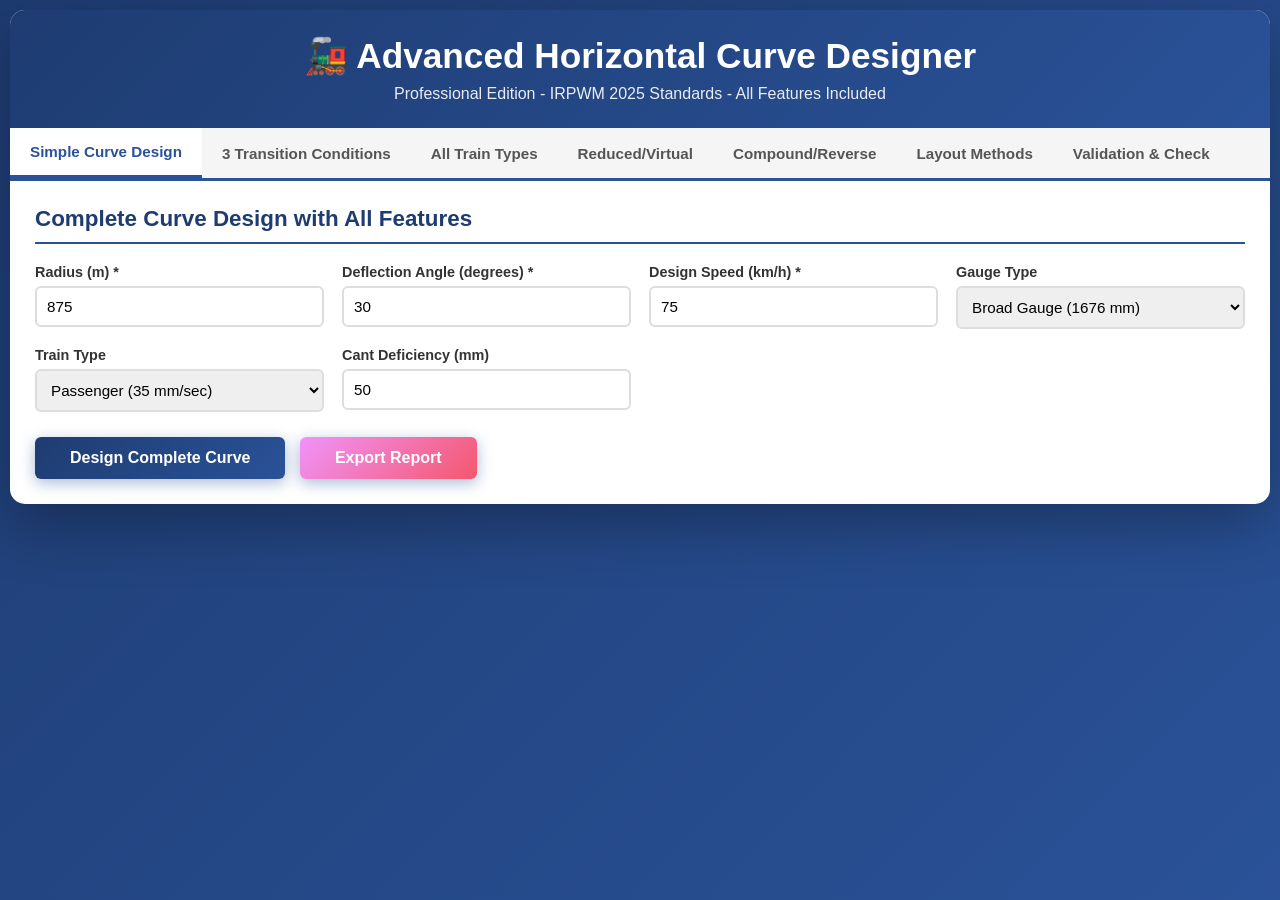
<file: COMPREHENSIVE_HORIZONTAL_CURVE_GUI.html>
<!DOCTYPE html>
<html lang="en">
<head>
    <meta charset="UTF-8">
    <meta name="viewport" content="width=device-width, initial-scale=1.0">
    <title>Advanced Horizontal Curve Designer - IRPWM 2025</title>
    <style>
        * {
            margin: 0;
            padding: 0;
            box-sizing: border-box;
        }

        body {
            font-family: 'Segoe UI', Tahoma, Geneva, Verdana, sans-serif;
            background: linear-gradient(135deg, #1e3c72 0%, #2a5298 100%);
            min-height: 100vh;
            padding: 10px;
        }

        .container {
            max-width: 1600px;
            margin: 0 auto;
            background: white;
            border-radius: 15px;
            box-shadow: 0 20px 60px rgba(0, 0, 0, 0.3);
            overflow: hidden;
        }

        .header {
            background: linear-gradient(135deg, #1e3c72 0%, #2a5298 100%);
            color: white;
            padding: 25px;
            text-align: center;
        }

        .header h1 {
            font-size: 2.2em;
            margin-bottom: 8px;
        }

        .header p {
            font-size: 1em;
            opacity: 0.9;
        }

        .tabs {
            display: flex;
            background: #f5f5f5;
            border-bottom: 3px solid #2a5298;
            overflow-x: auto;
        }

        .tab {
            padding: 15px 20px;
            cursor: pointer;
            background: #f5f5f5;
            border: none;
            font-size: 0.95em;
            font-weight: 600;
            color: #555;
            transition: all 0.3s;
            white-space: nowrap;
            flex-shrink: 0;
        }

        .tab:hover {
            background: #e0e0e0;
        }

        .tab.active {
            background: white;
            color: #2a5298;
            border-bottom: 3px solid #2a5298;
        }

        .tab-content {
            display: none;
            padding: 25px;
            max-height: calc(100vh - 250px);
            overflow-y: auto;
        }

        .tab-content.active {
            display: block;
        }

        .section-title {
            font-size: 1.4em;
            color: #1e3c72;
            margin-bottom: 20px;
            padding-bottom: 10px;
            border-bottom: 2px solid #2a5298;
        }

        .form-grid {
            display: grid;
            grid-template-columns: repeat(auto-fit, minmax(280px, 1fr));
            gap: 18px;
            margin-bottom: 25px;
        }

        .form-group {
            display: flex;
            flex-direction: column;
        }

        .form-group label {
            font-weight: 600;
            margin-bottom: 6px;
            color: #333;
            font-size: 0.9em;
        }

        .form-group input,
        .form-group select {
            padding: 10px;
            border: 2px solid #ddd;
            border-radius: 6px;
            font-size: 0.95em;
            transition: all 0.3s;
        }

        .form-group input:focus,
        .form-group select:focus {
            outline: none;
            border-color: #2a5298;
            box-shadow: 0 0 0 3px rgba(42, 82, 152, 0.1);
        }

        .btn {
            padding: 12px 35px;
            background: linear-gradient(135deg, #1e3c72 0%, #2a5298 100%);
            color: white;
            border: none;
            border-radius: 6px;
            font-size: 1em;
            font-weight: 600;
            cursor: pointer;
            transition: all 0.3s;
            box-shadow: 0 4px 15px rgba(42, 82, 152, 0.4);
        }

        .btn:hover {
            transform: translateY(-2px);
            box-shadow: 0 6px 20px rgba(42, 82, 152, 0.6);
        }

        .btn-secondary {
            background: linear-gradient(135deg, #f093fb 0%, #f5576c 100%);
            margin-left: 10px;
        }

        .btn-success {
            background: linear-gradient(135deg, #11998e 0%, #38ef7d 100%);
        }

        .results-card {
            background: #f8f9fa;
            border-radius: 10px;
            padding: 20px;
            margin-top: 25px;
            border-left: 5px solid #2a5298;
        }

        .results-card h3 {
            color: #1e3c72;
            margin-bottom: 18px;
            font-size: 1.3em;
        }

        .results-grid {
            display: grid;
            grid-template-columns: repeat(auto-fit, minmax(220px, 1fr));
            gap: 15px;
        }

        .result-item {
            background: white;
            padding: 15px;
            border-radius: 8px;
            box-shadow: 0 2px 8px rgba(0, 0, 0, 0.08);
        }

        .result-item label {
            display: block;
            font-weight: 600;
            color: #666;
            margin-bottom: 6px;
            font-size: 0.85em;
        }

        .result-item .value {
            font-size: 1.4em;
            color: #2a5298;
            font-weight: 700;
        }

        .result-item .sub-value {
            font-size: 0.85em;
            color: #888;
            margin-top: 4px;
        }

        .alert {
            padding: 15px 20px;
            border-radius: 8px;
            margin-top: 20px;
            font-weight: 500;
        }

        .alert-success {
            background: #d4edda;
            color: #155724;
            border-left: 5px solid #28a745;
        }

        .alert-warning {
            background: #fff3cd;
            color: #856404;
            border-left: 5px solid #ffc107;
        }

        .alert-danger {
            background: #f8d7da;
            color: #721c24;
            border-left: 5px solid #dc3545;
        }

        .alert-info {
            background: #d1ecf1;
            color: #0c5460;
            border-left: 5px solid #17a2b8;
        }

        table {
            width: 100%;
            border-collapse: collapse;
            margin-top: 15px;
            background: white;
            border-radius: 8px;
            overflow: hidden;
        }

        th, td {
            padding: 12px;
            text-align: left;
            border-bottom: 1px solid #eee;
        }

        th {
            background: #2a5298;
            color: white;
            font-weight: 600;
        }

        tr:hover {
            background: #f5f5f5;
        }

        .info-box {
            background: #e3f2fd;
            border-left: 4px solid #2196f3;
            padding: 15px;
            margin: 15px 0;
            border-radius: 6px;
        }

        .info-box strong {
            color: #1976d2;
        }

        .badge {
            display: inline-block;
            padding: 4px 10px;
            border-radius: 12px;
            font-size: 0.8em;
            font-weight: 600;
            margin-left: 8px;
        }

        .badge-pass {
            background: #28a745;
            color: white;
        }

        .badge-fail {
            background: #dc3545;
            color: white;
        }

        .badge-info {
            background: #17a2b8;
            color: white;
        }

        @media (max-width: 768px) {
            .header h1 {
                font-size: 1.5em;
            }
            
            .tabs {
                flex-wrap: wrap;
            }
            
            .form-grid {
                grid-template-columns: 1fr;
            }
            
            .btn {
                width: 100%;
                margin: 5px 0;
            }
            
            .btn-secondary {
                margin-left: 0;
            }
        }

        .three-conditions-box {
            background: linear-gradient(135deg, #fff5e6 0%, #ffe0b3 100%);
            border: 2px solid #ff9800;
            border-radius: 10px;
            padding: 20px;
            margin: 20px 0;
        }

        .three-conditions-box h4 {
            color: #e65100;
            margin-bottom: 15px;
        }

        .condition-row {
            display: grid;
            grid-template-columns: 1fr 2fr 1fr;
            gap: 15px;
            margin: 10px 0;
            padding: 12px;
            background: white;
            border-radius: 6px;
            align-items: center;
        }

        .condition-label {
            font-weight: 600;
            color: #555;
        }

        .condition-formula {
            font-family: 'Courier New', monospace;
            color: #666;
            font-size: 0.9em;
        }

        .condition-value {
            text-align: right;
            font-size: 1.2em;
            font-weight: 700;
            color: #ff6f00;
        }

        .governing {
            background: #fff3e0 !important;
            border: 2px solid #ff9800;
        }

        .governing .condition-value {
            color: #e65100;
            font-size: 1.4em;
        }
    </style>
</head>
<body>
    <div class="container">
        <div class="header">
            <h1>🚂 Advanced Horizontal Curve Designer</h1>
            <p>Professional Edition - IRPWM 2025 Standards - All Features Included</p>
        </div>

        <div class="tabs">
            <button class="tab active" onclick="showTab('simple-curve')">Simple Curve Design</button>
            <button class="tab" onclick="showTab('three-conditions')">3 Transition Conditions</button>
            <button class="tab" onclick="showTab('train-types')">All Train Types</button>
            <button class="tab" onclick="showTab('reduced-virtual')">Reduced/Virtual</button>
            <button class="tab" onclick="showTab('compound-reverse')">Compound/Reverse</button>
            <button class="tab" onclick="showTab('layout-methods')">Layout Methods</button>
            <button class="tab" onclick="showTab('validation')">Validation & Check</button>
        </div>

        <!-- Tab 1: Simple Curve Design -->
        <div id="simple-curve" class="tab-content active">
            <h2 class="section-title">Complete Curve Design with All Features</h2>
            
            <div class="form-grid">
                <div class="form-group">
                    <label>Radius (m) *</label>
                    <input type="number" id="sc_radius" value="875" step="0.01">
                </div>
                <div class="form-group">
                    <label>Deflection Angle (degrees) *</label>
                    <input type="number" id="sc_deflection" value="30" step="0.01">
                </div>
                <div class="form-group">
                    <label>Design Speed (km/h) *</label>
                    <input type="number" id="sc_speed" value="75" step="1">
                </div>
                <div class="form-group">
                    <label>Gauge Type</label>
                    <select id="sc_gauge">
                        <option value="BG">Broad Gauge (1676 mm)</option>
                        <option value="MG">Meter Gauge (1000 mm)</option>
                        <option value="NG">Narrow Gauge (762 mm)</option>
                    </select>
                </div>
                <div class="form-group">
                    <label>Train Type</label>
                    <select id="sc_train_type">
                        <option value="PASSENGER">Passenger (35 mm/sec)</option>
                        <option value="GOODS">Goods (25 mm/sec)</option>
                        <option value="SUBURBAN">Suburban (55 mm/sec)</option>
                    </select>
                </div>
                <div class="form-group">
                    <label>Cant Deficiency (mm)</label>
                    <input type="number" id="sc_cant_def" value="50" step="1">
                </div>
            </div>

            <div>
                <button class="btn" onclick="designCompleteCurve()">Design Complete Curve</button>
                <button class="btn btn-secondary" onclick="exportReport()">Export Report</button>
            </div>

            <div id="sc_results" style="display: none;"></div>
        </div>

        <!-- Tab 2: Three Transition Conditions -->
        <div id="three-conditions" class="tab-content">
            <h2 class="section-title">Three Conditions for Transition Length</h2>
            
            <div class="info-box">
                <strong>IRPWM Requirement:</strong> Transition length must satisfy ALL THREE conditions. 
                The application calculates all three and selects the MAXIMUM value, then rounds UP.
            </div>

            <div class="form-grid">
                <div class="form-group">
                    <label>Actual Cant (mm)</label>
                    <input type="number" id="tc_cant" value="35" step="0.01">
                </div>
                <div class="form-group">
                    <label>Cant Deficiency (mm)</label>
                    <input type="number" id="tc_cant_def" value="50" step="0.01">
                </div>
                <div class="form-group">
                    <label>Speed (km/h)</label>
                    <input type="number" id="tc_speed" value="75" step="1">
                </div>
                <div class="form-group">
                    <label>Gauge Type</label>
                    <select id="tc_gauge">
                        <option value="BG">Broad Gauge</option>
                        <option value="MG">Meter Gauge</option>
                        <option value="NG">Narrow Gauge</option>
                    </select>
                </div>
                <div class="form-group">
                    <label>Train Type</label>
                    <select id="tc_train">
                        <option value="PASSENGER">Passenger</option>
                        <option value="GOODS">Goods</option>
                        <option value="SUBURBAN">Suburban</option>
                    </select>
                </div>
            </div>

            <button class="btn" onclick="calculateThreeConditions()">Calculate All Three Conditions</button>

            <div id="tc_results" style="display: none;"></div>
        </div>

        <!-- Tab 3: All Train Types Comparison -->
        <div id="train-types" class="tab-content">
            <h2 class="section-title">Compare All Train Types</h2>
            
            <div class="info-box">
                <strong>Rate of Cant varies by train type:</strong>
                <ul style="margin-top: 10px;">
                    <li>Passenger: 35 mm/sec (standard for mail/express)</li>
                    <li>Goods: 25 mm/sec (slower to prevent load shifting)</li>
                    <li>Suburban: 55 mm/sec (faster rate acceptable for EMUs)</li>
                </ul>
            </div>

            <div class="form-grid">
                <div class="form-group">
                    <label>Radius (m)</label>
                    <input type="number" id="tt_radius" value="875" step="0.01">
                </div>
                <div class="form-group">
                    <label>Speed (km/h)</label>
                    <input type="number" id="tt_speed" value="75" step="1">
                </div>
                <div class="form-group">
                    <label>Deflection Angle (degrees)</label>
                    <input type="number" id="tt_deflection" value="30" step="0.01">
                </div>
                <div class="form-group">
                    <label>Cant Deficiency (mm)</label>
                    <input type="number" id="tt_cant_def" value="50" step="1">
                </div>
            </div>

            <button class="btn" onclick="compareTrainTypes()">Compare All Train Types</button>

            <div id="tt_results" style="display: none;"></div>
        </div>

        <!-- Tab 4: Reduced/Virtual Transition -->
        <div id="reduced-virtual" class="tab-content">
            <h2 class="section-title">Reduced & Virtual Transition</h2>
            
            <div style="display: grid; grid-template-columns: 1fr 1fr; gap: 20px;">
                <!-- Reduced Transition -->
                <div>
                    <h3 style="color: #1e3c72; margin-bottom: 15px;">Reduced Transition</h3>
                    <div class="info-box">
                        Use when full transition length cannot be provided due to constraints.
                    </div>
                    
                    <div class="form-group" style="margin-bottom: 10px;">
                        <label>Full Transition Required (m)</label>
                        <input type="number" id="rt_full" value="80" step="0.01">
                    </div>
                    <div class="form-group" style="margin-bottom: 10px;">
                        <label>Reduced Length Available (m)</label>
                        <input type="number" id="rt_reduced" value="60" step="0.01">
                    </div>
                    <div class="form-group" style="margin-bottom: 10px;">
                        <label>Full Cant Required (mm)</label>
                        <input type="number" id="rt_cant" value="50" step="0.01">
                    </div>
                    <div class="form-group" style="margin-bottom: 15px;">
                        <label>Design Speed (km/h)</label>
                        <input type="number" id="rt_speed" value="75" step="1">
                    </div>
                    
                    <button class="btn" onclick="calculateReducedTransition()">Calculate Reduced Transition</button>
                    
                    <div id="rt_results" style="display: none;"></div>
                </div>

                <!-- Virtual Transition -->
                <div>
                    <h3 style="color: #1e3c72; margin-bottom: 15px;">Virtual Transition</h3>
                    <div class="info-box">
                        Use when cant must be introduced in straight portion before curve.
                    </div>
                    
                    <div class="form-group" style="margin-bottom: 10px;">
                        <label>Cant Required (mm)</label>
                        <input type="number" id="vt_cant" value="40" step="0.01">
                    </div>
                    <div class="form-group" style="margin-bottom: 10px;">
                        <label>Speed (km/h)</label>
                        <input type="number" id="vt_speed" value="65" step="1">
                    </div>
                    <div class="form-group" style="margin-bottom: 10px;">
                        <label>Straight Length Available (m)</label>
                        <input type="number" id="vt_straight" value="45" step="0.01">
                    </div>
                    <div class="form-group" style="margin-bottom: 15px;">
                        <label>Rate of Cant (mm/sec)</label>
                        <input type="number" id="vt_rate" value="35" step="1">
                    </div>
                    
                    <button class="btn" onclick="calculateVirtualTransition()">Calculate Virtual Transition</button>
                    
                    <div id="vt_results" style="display: none;"></div>
                </div>
            </div>
        </div>

        <!-- Tab 5: Compound/Reverse Curves -->
        <div id="compound-reverse" class="tab-content">
            <h2 class="section-title">Compound & Reverse Curves</h2>
            
            <div style="display: grid; grid-template-columns: 1fr 1fr; gap: 20px;">
                <!-- Compound Curve -->
                <div>
                    <h3 style="color: #1e3c72; margin-bottom: 15px;">Compound Curve</h3>
                    
                    <div class="form-group" style="margin-bottom: 10px;">
                        <label>First Radius R1 (m)</label>
                        <input type="number" id="cc_r1" value="875" step="0.01">
                    </div>
                    <div class="form-group" style="margin-bottom: 10px;">
                        <label>Second Radius R2 (m)</label>
                        <input type="number" id="cc_r2" value="1200" step="0.01">
                    </div>
                    <div class="form-group" style="margin-bottom: 10px;">
                        <label>First Deflection Δ1 (degrees)</label>
                        <input type="number" id="cc_delta1" value="15" step="0.01">
                    </div>
                    <div class="form-group" style="margin-bottom: 15px;">
                        <label>Second Deflection Δ2 (degrees)</label>
                        <input type="number" id="cc_delta2" value="20" step="0.01">
                    </div>
                    
                    <button class="btn" onclick="calculateCompoundCurve()">Calculate Compound Curve</button>
                    
                    <div id="cc_results" style="display: none;"></div>
                </div>

                <!-- Reverse Curve -->
                <div>
                    <h3 style="color: #1e3c72; margin-bottom: 15px;">Reverse Curve</h3>
                    
                    <div class="form-group" style="margin-bottom: 10px;">
                        <label>First Radius R1 (m)</label>
                        <input type="number" id="rc_r1" value="875" step="0.01">
                    </div>
                    <div class="form-group" style="margin-bottom: 10px;">
                        <label>Second Radius R2 (m)</label>
                        <input type="number" id="rc_r2" value="875" step="0.01">
                    </div>
                    <div class="form-group" style="margin-bottom: 10px;">
                        <label>First Deflection Δ1 (degrees)</label>
                        <input type="number" id="rc_delta1" value="20" step="0.01">
                    </div>
                    <div class="form-group" style="margin-bottom: 10px;">
                        <label>Second Deflection Δ2 (degrees)</label>
                        <input type="number" id="rc_delta2" value="25" step="0.01">
                    </div>
                    <div class="form-group" style="margin-bottom: 15px;">
                        <label>Transition Length (m)</label>
                        <input type="number" id="rc_trans" value="30" step="0.01">
                    </div>
                    
                    <button class="btn" onclick="calculateReverseCurve()">Calculate Reverse Curve</button>
                    
                    <div id="rc_results" style="display: none;"></div>
                </div>
            </div>
        </div>

        <!-- Tab 6: Layout Methods -->
        <div id="layout-methods" class="tab-content">
            <h2 class="section-title">Curve Layout Methods</h2>
            
            <div class="form-grid">
                <div class="form-group">
                    <label>Radius (m)</label>
                    <input type="number" id="lm_radius" value="875" step="0.01">
                </div>
                <div class="form-group">
                    <label>Deflection Angle (degrees)</label>
                    <input type="number" id="lm_deflection" value="30" step="0.01">
                </div>
                <div class="form-group">
                    <label>Chord/Peg Interval (m)</label>
                    <input type="number" id="lm_interval" value="20" step="0.01">
                </div>
                <div class="form-group">
                    <label>Number of Points</label>
                    <input type="number" id="lm_points" value="10" step="1">
                </div>
            </div>

            <div style="margin-bottom: 20px;">
                <button class="btn" onclick="calculateRankines()">Rankine's Method</button>
                <button class="btn btn-secondary" onclick="calculateOffsetLongChord()">Offset from Long Chord</button>
                <button class="btn btn-success" onclick="calculateOffsetTangent()">Offset from Tangent</button>
            </div>

            <div id="lm_results" style="display: none;"></div>
        </div>

        <!-- Tab 7: Validation & Check -->
        <div id="validation" class="tab-content">
            <h2 class="section-title">Design Validation & Cross-Checking</h2>
            
            <div class="info-box">
                <strong>Validation Suite:</strong> Comprehensive checking against IRPWM 2025 standards
            </div>

            <div class="form-grid">
                <div class="form-group">
                    <label>Radius (m)</label>
                    <input type="number" id="val_radius" value="875" step="0.01">
                </div>
                <div class="form-group">
                    <label>Transition Length (m)</label>
                    <input type="number" id="val_trans" value="30" step="0.01">
                </div>
                <div class="form-group">
                    <label>Actual Cant (mm)</label>
                    <input type="number" id="val_cant" value="35" step="0.01">
                </div>
                <div class="form-group">
                    <label>Cant Deficiency (mm)</label>
                    <input type="number" id="val_cant_def" value="50" step="1">
                </div>
                <div class="form-group">
                    <label>Design Speed (km/h)</label>
                    <input type="number" id="val_speed" value="75" step="1">
                </div>
                <div class="form-group">
                    <label>Gauge Type</label>
                    <select id="val_gauge">
                        <option value="BG">Broad Gauge</option>
                        <option value="MG">Meter Gauge</option>
                        <option value="NG">Narrow Gauge</option>
                    </select>
                </div>
            </div>

            <button class="btn" onclick="performValidation()">Perform Complete Validation</button>

            <div id="val_results" style="display: none;"></div>
        </div>
    </div>

    <script>
        // Tab switching
        function showTab(tabName) {
            const tabs = document.querySelectorAll('.tab');
            const contents = document.querySelectorAll('.tab-content');
            
            tabs.forEach(tab => tab.classList.remove('active'));
            contents.forEach(content => content.classList.remove('active'));
            
            event.target.classList.add('active');
            document.getElementById(tabName).classList.add('active');
        }

        // Helper functions
        function getGaugeValue(gaugeType) {
            const gauges = { 'BG': 1676, 'MG': 1000, 'NG': 762 };
            return gauges[gaugeType] || 1676;
        }

        function getRateOfCant(gaugeType, trainType) {
            const rates = {
                'BG_PASSENGER': 35, 'BG_GOODS': 25, 'BG_SUBURBAN': 55,
                'MG_PASSENGER': 35, 'MG_GOODS': 25, 'NG': 20
            };
            return rates[`${gaugeType}_${trainType}`] || 35;
        }

        function getGradientRate(gaugeType) {
            const rates = { 'BG': 720, 'MG': 720, 'NG': 600 };
            return rates[gaugeType] || 720;
        }

        function calculateEquilibriumCant(speed, radius, gauge) {
            const gaugeM = gauge / 1000;
            const cant = (gaugeM * Math.pow(speed, 2)) / (127 * radius);
            return Math.min(cant * 1000, 165); // Max 165mm for BG
        }

        // Tab 1: Complete Curve Design
        function designCompleteCurve() {
            const radius = parseFloat(document.getElementById('sc_radius').value);
            const deflection = parseFloat(document.getElementById('sc_deflection').value);
            const speed = parseFloat(document.getElementById('sc_speed').value);
            const gaugeType = document.getElementById('sc_gauge').value;
            const trainType = document.getElementById('sc_train_type').value;
            const cantDef = parseFloat(document.getElementById('sc_cant_def').value);

            if (!radius || !deflection || !speed) {
                alert('Please fill in all required fields');
                return;
            }

            const gauge = getGaugeValue(gaugeType);
            
            // Calculate equilibrium cant
            const eqCant = calculateEquilibriumCant(speed, radius, gauge);
            const actualCant = Math.max(0, Math.min(eqCant - cantDef, 165));
            
            // Calculate transition length - THREE CONDITIONS
            const threeConditions = calculateTransitionLength(actualCant, cantDef, speed, gaugeType, trainType);
            const transitionLength = threeConditions.L_rounded;
            
            // Calculate curve elements
            const deltaRad = deflection * Math.PI / 180;
            const shift = Math.pow(transitionLength, 2) / (24 * radius);
            const tangentLength = (radius + shift) * Math.tan(deltaRad / 2) + transitionLength;
            const circularLength = radius * deltaRad;
            const totalLength = circularLength + 2 * transitionLength;
            const longChord = 2 * radius * Math.sin(deltaRad / 2);
            const apexDistance = radius * (1 - Math.cos(deltaRad / 2));
            const versine20m = Math.pow(20, 2) / (8 * radius) * 1000;
            
            // Validation
            const validation = performCurveValidation(radius, transitionLength, actualCant, cantDef, speed, gaugeType, gauge);
            
            // Display results
            let html = `
                <div class="results-card">
                    <h3>📊 Complete Curve Design Results</h3>
                    
                    <div class="three-conditions-box">
                        <h4>🔍 Three Transition Length Conditions (IRPWM Mandatory)</h4>
                        <div class="condition-row ${threeConditions.governing === 'L1' ? 'governing' : ''}">
                            <div class="condition-label">Condition 1<br><small>Cant Deficiency</small></div>
                            <div class="condition-formula">L₁ = (D × V) / (r × 3.6)</div>
                            <div class="condition-value">${threeConditions.L1} m</div>
                        </div>
                        <div class="condition-row ${threeConditions.governing === 'L2' ? 'governing' : ''}">
                            <div class="condition-label">Condition 2<br><small>Cant</small></div>
                            <div class="condition-formula">L₂ = (Ca × V) / (r × 3.6)</div>
                            <div class="condition-value">${threeConditions.L2} m</div>
                        </div>
                        <div class="condition-row ${threeConditions.governing === 'L3' ? 'governing' : ''}">
                            <div class="condition-label">Condition 3<br><small>Cant Gradient</small></div>
                            <div class="condition-formula">L₃ = Cant × (1/${threeConditions.gradient_rate})</div>
                            <div class="condition-value">${threeConditions.L3} m</div>
                        </div>
                        <div style="text-align: center; margin-top: 15px; padding: 15px; background: white; border-radius: 6px;">
                            <strong style="color: #e65100;">SELECTED: MAXIMUM = ${threeConditions.L_calculated} m → ROUNDED UP TO ${threeConditions.L_rounded} m</strong><br>
                            <small>Governing Condition: ${threeConditions.governing} | Rate: ${threeConditions.rate} mm/sec</small>
                        </div>
                    </div>
                    
                    <div class="results-grid">
                        <div class="result-item">
                            <label>Equilibrium Cant</label>
                            <div class="value">${eqCant.toFixed(2)} mm</div>
                        </div>
                        <div class="result-item">
                            <label>Actual Cant Provided</label>
                            <div class="value">${actualCant.toFixed(2)} mm</div>
                        </div>
                        <div class="result-item">
                            <label>Cant Deficiency</label>
                            <div class="value">${cantDef} mm</div>
                        </div>
                        <div class="result-item">
                            <label>Transition Length</label>
                            <div class="value">${transitionLength} m</div>
                            <div class="sub-value">Rounded up for safety</div>
                        </div>
                        <div class="result-item">
                            <label>Circular Curve Length</label>
                            <div class="value">${circularLength.toFixed(2)} m</div>
                        </div>
                        <div class="result-item">
                            <label>Total Curve Length</label>
                            <div class="value">${totalLength.toFixed(2)} m</div>
                        </div>
                        <div class="result-item">
                            <label>Tangent Length</label>
                            <div class="value">${tangentLength.toFixed(2)} m</div>
                        </div>
                        <div class="result-item">
                            <label>Long Chord</label>
                            <div class="value">${longChord.toFixed(2)} m</div>
                        </div>
                        <div class="result-item">
                            <label>Apex Distance</label>
                            <div class="value">${apexDistance.toFixed(2)} m</div>
                        </div>
                        <div class="result-item">
                            <label>Shift</label>
                            <div class="value">${shift.toFixed(3)} m</div>
                        </div>
                        <div class="result-item">
                            <label>Versine (20m chord)</label>
                            <div class="value">${versine20m.toFixed(2)} mm</div>
                        </div>
                        <div class="result-item">
                            <label>Train Type</label>
                            <div class="value" style="font-size: 1em;">${trainType}</div>
                            <div class="sub-value">${threeConditions.rate} mm/sec</div>
                        </div>
                    </div>
                    
                    ${validation.html}
                </div>
            `;
            
            document.getElementById('sc_results').innerHTML = html;
            document.getElementById('sc_results').style.display = 'block';
            
            // Store for export
            window.currentDesign = {
                radius, deflection, speed, gaugeType, trainType, cantDef,
                eqCant, actualCant, transitionLength, threeConditions,
                circularLength, totalLength, tangentLength, longChord,
                apexDistance, shift, versine20m
            };
        }

        function calculateTransitionLength(cant, cantDef, speed, gaugeType, trainType) {
            const rate = getRateOfCant(gaugeType, trainType);
            const gradientRate = getGradientRate(gaugeType);
            const speedMps = speed / 3.6;
            
            // Three conditions
            const L1 = (cantDef * speedMps) / rate;
            const L2 = (cant * speedMps) / rate;
            const L3 = (cant * gradientRate) / 1000;
            
            const Lmax = Math.max(L1, L2, L3);
            const Lrounded = Math.ceil(Lmax);
            
            const governing = Lmax === L1 ? 'L1' : (Lmax === L2 ? 'L2' : 'L3');
            
            return {
                L1: L1.toFixed(2),
                L2: L2.toFixed(2),
                L3: L3.toFixed(2),
                L_calculated: Lmax.toFixed(2),
                L_rounded: Lrounded,
                governing: governing,
                rate: rate,
                gradient_rate: gradientRate
            };
        }

        // Tab 2: Three Conditions
        function calculateThreeConditions() {
            const cant = parseFloat(document.getElementById('tc_cant').value);
            const cantDef = parseFloat(document.getElementById('tc_cant_def').value);
            const speed = parseFloat(document.getElementById('tc_speed').value);
            const gaugeType = document.getElementById('tc_gauge').value;
            const trainType = document.getElementById('tc_train').value;
            
            const result = calculateTransitionLength(cant, cantDef, speed, gaugeType, trainType);
            
            let html = `
                <div class="results-card">
                    <h3>🔍 Three Conditions Analysis</h3>
                    
                    <div class="three-conditions-box">
                        <h4>Detailed Calculation</h4>
                        
                        <div class="condition-row ${result.governing === 'L1' ? 'governing' : ''}">
                            <div class="condition-label">
                                <strong>Condition 1</strong><br>
                                <small>Rate of Change of Cant Deficiency</small>
                            </div>
                            <div class="condition-formula">
                                L₁ = (${cantDef} × ${speed}/3.6) / ${result.rate}<br>
                                <small>D = ${cantDef} mm, V = ${speed} km/h, r = ${result.rate} mm/sec</small>
                            </div>
                            <div class="condition-value">${result.L1} m</div>
                        </div>
                        
                        <div class="condition-row ${result.governing === 'L2' ? 'governing' : ''}">
                            <div class="condition-label">
                                <strong>Condition 2</strong><br>
                                <small>Rate of Change of Cant</small>
                            </div>
                            <div class="condition-formula">
                                L₂ = (${cant} × ${speed}/3.6) / ${result.rate}<br>
                                <small>Ca = ${cant} mm, V = ${speed} km/h, r = ${result.rate} mm/sec</small>
                            </div>
                            <div class="condition-value">${result.L2} m</div>
                        </div>
                        
                        <div class="condition-row ${result.governing === 'L3' ? 'governing' : ''}">
                            <div class="condition-label">
                                <strong>Condition 3</strong><br>
                                <small>Rate of Change of Cant Gradient</small>
                            </div>
                            <div class="condition-formula">
                                L₃ = ${cant} × ${result.gradient_rate}/1000<br>
                                <small>Cant = ${cant} mm, Gradient = 1 in ${result.gradient_rate}</small>
                            </div>
                            <div class="condition-value">${result.L3} m</div>
                        </div>
                        
                        <div style="text-align: center; margin-top: 20px; padding: 20px; background: white; border-radius: 8px; border: 2px solid #ff9800;">
                            <h4 style="color: #e65100; margin-bottom: 10px;">FINAL TRANSITION LENGTH</h4>
                            <div style="font-size: 1.8em; font-weight: 700; color: #e65100; margin: 10px 0;">
                                ${result.L_rounded} m
                            </div>
                            <div style="color: #666;">
                                Maximum of (${result.L1}, ${result.L2}, ${result.L3}) = ${result.L_calculated} m<br>
                                Rounded UP to ${result.L_rounded} m<br>
                                <strong>Governing Condition: ${result.governing}</strong>
                            </div>
                        </div>
                    </div>
                    
                    <div class="alert alert-info">
                        <strong>✓ IRPWM Requirement:</strong> All THREE conditions must be satisfied. 
                        Always select the MAXIMUM value and round UP to ensure safety.
                    </div>
                </div>
            `;
            
            document.getElementById('tc_results').innerHTML = html;
            document.getElementById('tc_results').style.display = 'block';
        }

        // Tab 3: Compare Train Types
        function compareTrainTypes() {
            const radius = parseFloat(document.getElementById('tt_radius').value);
            const speed = parseFloat(document.getElementById('tt_speed').value);
            const deflection = parseFloat(document.getElementById('tt_deflection').value);
            const cantDef = parseFloat(document.getElementById('tt_cant_def').value);
            
            const gauge = 1676; // BG
            const eqCant = calculateEquilibriumCant(speed, radius, gauge);
            const actualCant = Math.max(0, Math.min(eqCant - cantDef, 165));
            
            const trainTypes = ['PASSENGER', 'GOODS', 'SUBURBAN'];
            const results = {};
            
            trainTypes.forEach(type => {
                const trans = calculateTransitionLength(actualCant, cantDef, speed, 'BG', type);
                const deltaRad = deflection * Math.PI / 180;
                const circularLength = radius * deltaRad;
                const totalLength = circularLength + 2 * trans.L_rounded;
                
                results[type] = {
                    trans: trans,
                    circularLength: circularLength,
                    totalLength: totalLength
                };
            });
            
            let html = `
                <div class="results-card">
                    <h3>📊 Train Type Comparison</h3>
                    
                    <table>
                        <thead>
                            <tr>
                                <th>Parameter</th>
                                <th>PASSENGER<br><small>35 mm/sec</small></th>
                                <th>GOODS<br><small>25 mm/sec</small></th>
                                <th>SUBURBAN<br><small>55 mm/sec</small></th>
                            </tr>
                        </thead>
                        <tbody>
                            <tr>
                                <td><strong>L1 (Cant Deficiency)</strong></td>
                                <td>${results.PASSENGER.trans.L1} m</td>
                                <td>${results.GOODS.trans.L1} m</td>
                                <td>${results.SUBURBAN.trans.L1} m</td>
                            </tr>
                            <tr>
                                <td><strong>L2 (Cant)</strong></td>
                                <td>${results.PASSENGER.trans.L2} m</td>
                                <td>${results.GOODS.trans.L2} m</td>
                                <td>${results.SUBURBAN.trans.L2} m</td>
                            </tr>
                            <tr>
                                <td><strong>L3 (Cant Gradient)</strong></td>
                                <td>${results.PASSENGER.trans.L3} m</td>
                                <td>${results.GOODS.trans.L3} m</td>
                                <td>${results.SUBURBAN.trans.L3} m</td>
                            </tr>
                            <tr style="background: #fff3e0;">
                                <td><strong>Governing Condition</strong></td>
                                <td><span class="badge badge-info">${results.PASSENGER.trans.governing}</span></td>
                                <td><span class="badge badge-info">${results.GOODS.trans.governing}</span></td>
                                <td><span class="badge badge-info">${results.SUBURBAN.trans.governing}</span></td>
                            </tr>
                            <tr style="background: #e3f2fd;">
                                <td><strong>Transition Length</strong></td>
                                <td><strong>${results.PASSENGER.trans.L_rounded} m</strong></td>
                                <td><strong>${results.GOODS.trans.L_rounded} m</strong></td>
                                <td><strong>${results.SUBURBAN.trans.L_rounded} m</strong></td>
                            </tr>
                            <tr>
                                <td><strong>Total Curve Length</strong></td>
                                <td>${results.PASSENGER.totalLength.toFixed(2)} m</td>
                                <td>${results.GOODS.totalLength.toFixed(2)} m</td>
                                <td>${results.SUBURBAN.totalLength.toFixed(2)} m</td>
                            </tr>
                        </tbody>
                    </table>
                    
                    <div class="alert alert-info" style="margin-top: 20px;">
                        <strong>Key Observation:</strong><br>
                        • GOODS trains require LONGER transitions (slower rate = 25 mm/sec)<br>
                        • SUBURBAN trains can use SHORTER transitions (faster rate = 55 mm/sec)<br>
                        • For MIXED traffic, use GOODS train parameters (most conservative)
                    </div>
                </div>
            `;
            
            document.getElementById('tt_results').innerHTML = html;
            document.getElementById('tt_results').style.display = 'block';
        }

        // Tab 4: Reduced Transition
        function calculateReducedTransition() {
            const fullLength = parseFloat(document.getElementById('rt_full').value);
            const reducedLength = parseFloat(document.getElementById('rt_reduced').value);
            const fullCant = parseFloat(document.getElementById('rt_cant').value);
            const speed = parseFloat(document.getElementById('rt_speed').value);
            
            if (reducedLength >= fullLength) {
                alert('Reduced length must be less than full length');
                return;
            }
            
            const cantProvided = (reducedLength / fullLength) * fullCant;
            const cantShortage = fullCant - cantProvided;
            const speedReduced = speed * Math.sqrt(reducedLength / fullLength);
            const speedRestriction = speed - speedReduced;
            
            let html = `
                <div class="results-card" style="margin-top: 20px;">
                    <h3>⚠️ Reduced Transition Analysis</h3>
                    
                    <div class="results-grid">
                        <div class="result-item">
                            <label>Full Length Required</label>
                            <div class="value">${fullLength} m</div>
                        </div>
                        <div class="result-item">
                            <label>Reduced Length</label>
                            <div class="value">${reducedLength} m</div>
                        </div>
                        <div class="result-item">
                            <label>Cant Provided</label>
                            <div class="value">${cantProvided.toFixed(2)} mm</div>
                        </div>
                        <div class="result-item">
                            <label>Cant Shortage</label>
                            <div class="value">${cantShortage.toFixed(2)} mm</div>
                        </div>
                        <div class="result-item">
                            <label>Original Speed</label>
                            <div class="value">${speed} km/h</div>
                        </div>
                        <div class="result-item">
                            <label>Permitted Speed</label>
                            <div class="value">${speedReduced.toFixed(2)} km/h</div>
                        </div>
                    </div>
                    
                    <div class="alert alert-danger">
                        <strong>⚠️ SPEED RESTRICTION REQUIRED:</strong><br>
                        Speed must be reduced by <strong>${speedRestriction.toFixed(2)} km/h</strong><br>
                        Additional cant deficiency: ${cantShortage.toFixed(2)} mm<br>
                        This is a PERMANENT restriction requiring signage and documentation
                    </div>
                    
                    <div class="alert alert-warning">
                        <strong>Decision Required:</strong><br>
                        <strong>Option A:</strong> Accept reduced transition with speed restriction<br>
                        <strong>Option B:</strong> Redesign with larger radius or modify constraints
                    </div>
                </div>
            `;
            
            document.getElementById('rt_results').innerHTML = html;
            document.getElementById('rt_results').style.display = 'block';
        }

        // Tab 4: Virtual Transition
        function calculateVirtualTransition() {
            const cantRequired = parseFloat(document.getElementById('vt_cant').value);
            const speed = parseFloat(document.getElementById('vt_speed').value);
            const straightAvailable = parseFloat(document.getElementById('vt_straight').value);
            const rate = parseFloat(document.getElementById('vt_rate').value);
            
            const speedMps = speed / 3.6;
            const lengthRequired = (cantRequired * speedMps) / rate;
            const virtualLength = Math.ceil(lengthRequired);
            
            const isValid = virtualLength <= straightAvailable;
            
            let html = `
                <div class="results-card" style="margin-top: 20px;">
                    <h3>${isValid ? '✓' : '❌'} Virtual Transition Design</h3>
                    
                    <div class="results-grid">
                        <div class="result-item">
                            <label>Cant Required</label>
                            <div class="value">${cantRequired} mm</div>
                        </div>
                        <div class="result-item">
                            <label>Virtual Length</label>
                            <div class="value">${virtualLength} m</div>
                        </div>
                        <div class="result-item">
                            <label>Straight Available</label>
                            <div class="value">${straightAvailable} m</div>
                        </div>
                        <div class="result-item">
                            <label>Remaining Straight</label>
                            <div class="value">${isValid ? (straightAvailable - virtualLength).toFixed(2) : 'N/A'} m</div>
                        </div>
                    </div>
                    
                    ${isValid ? `
                        <div class="alert alert-success">
                            <strong>✓ DESIGN VALID</strong><br>
                            Virtual transition can be provided in available straight length<br>
                            Cant will be introduced over ${virtualLength} m of straight track<br>
                            Curve will begin with full cant already established
                        </div>
                        
                        <div class="alert alert-warning">
                            <strong>⚠️ Implementation Notes:</strong><br>
                            • Virtual transition is a LAST RESORT solution<br>
                            • Cant introduced in straight portion before curve<br>
                            • No shift value (s = 0) - no physical curve<br>
                            • Requires clear marking and extra maintenance<br>
                            • Must be documented on drawings
                        </div>
                    ` : `
                        <div class="alert alert-danger">
                            <strong>❌ INSUFFICIENT STRAIGHT LENGTH</strong><br>
                            Required: ${virtualLength} m<br>
                            Available: ${straightAvailable} m<br>
                            Shortage: ${(virtualLength - straightAvailable).toFixed(2)} m
                        </div>
                    `}
                </div>
            `;
            
            document.getElementById('vt_results').innerHTML = html;
            document.getElementById('vt_results').style.display = 'block';
        }

        // Tab 5: Compound Curve
        function calculateCompoundCurve() {
            const R1 = parseFloat(document.getElementById('cc_r1').value);
            const R2 = parseFloat(document.getElementById('cc_r2').value);
            const delta1 = parseFloat(document.getElementById('cc_delta1').value);
            const delta2 = parseFloat(document.getElementById('cc_delta2').value);
            
            const delta1Rad = delta1 * Math.PI / 180;
            const delta2Rad = delta2 * Math.PI / 180;
            
            const T1 = R1 * Math.tan(delta1Rad / 2);
            const T2 = R2 * Math.tan(delta2Rad / 2);
            const L1 = R1 * delta1Rad;
            const L2 = R2 * delta2Rad;
            const totalLength = L1 + L2;
            const radiusRatio = R2 / R1;
            
            const ratioOK = radiusRatio <= 1.5 && radiusRatio >= 1/1.5;
            
            let html = `
                <div class="results-card" style="margin-top: 20px;">
                    <h3>📐 Compound Curve Elements</h3>
                    
                    <div class="results-grid">
                        <div class="result-item">
                            <label>First Curve Length (L1)</label>
                            <div class="value">${L1.toFixed(2)} m</div>
                        </div>
                        <div class="result-item">
                            <label>Second Curve Length (L2)</label>
                            <div class="value">${L2.toFixed(2)} m</div>
                        </div>
                        <div class="result-item">
                            <label>Total Length</label>
                            <div class="value">${totalLength.toFixed(2)} m</div>
                        </div>
                        <div class="result-item">
                            <label>Tangent T1</label>
                            <div class="value">${T1.toFixed(2)} m</div>
                        </div>
                        <div class="result-item">
                            <label>Tangent T2</label>
                            <div class="value">${T2.toFixed(2)} m</div>
                        </div>
                        <div class="result-item">
                            <label>Radius Ratio (R2/R1)</label>
                            <div class="value">${radiusRatio.toFixed(3)}</div>
                        </div>
                    </div>
                    
                    <div class="alert ${ratioOK ? 'alert-success' : 'alert-danger'}">
                        <strong>${ratioOK ? '✓' : '❌'} Radius Ratio Check:</strong><br>
                        R2/R1 = ${radiusRatio.toFixed(3)}<br>
                        IRPWM Limit: Maximum 1:1.5<br>
                        ${ratioOK ? 'Ratio is within acceptable limits' : 'Ratio EXCEEDS IRPWM limit - redesign required'}
                    </div>
                </div>
            `;
            
            document.getElementById('cc_results').innerHTML = html;
            document.getElementById('cc_results').style.display = 'block';
        }

        // Tab 5: Reverse Curve
        function calculateReverseCurve() {
            const R1 = parseFloat(document.getElementById('rc_r1').value);
            const R2 = parseFloat(document.getElementById('rc_r2').value);
            const delta1 = parseFloat(document.getElementById('rc_delta1').value);
            const delta2 = parseFloat(document.getElementById('rc_delta2').value);
            const transLength = parseFloat(document.getElementById('rc_trans').value);
            
            const delta1Rad = delta1 * Math.PI / 180;
            const delta2Rad = delta2 * Math.PI / 180;
            
            const L1 = R1 * delta1Rad;
            const L2 = R2 * delta2Rad;
            const minStraight = transLength > 0 ? 2 * transLength : 30;
            const totalLength = L1 + L2 + 2 * transLength + minStraight;
            
            let html = `
                <div class="results-card" style="margin-top: 20px;">
                    <h3>↔️ Reverse Curve Elements</h3>
                    
                    <div class="results-grid">
                        <div class="result-item">
                            <label>First Curve (L1)</label>
                            <div class="value">${L1.toFixed(2)} m</div>
                        </div>
                        <div class="result-item">
                            <label>Second Curve (L2)</label>
                            <div class="value">${L2.toFixed(2)} m</div>
                        </div>
                        <div class="result-item">
                            <label>Min Straight Between</label>
                            <div class="value">${minStraight} m</div>
                        </div>
                        <div class="result-item">
                            <label>Total Length</label>
                            <div class="value">${totalLength.toFixed(2)} m</div>
                        </div>
                    </div>
                    
                    <div class="alert alert-warning">
                        <strong>⚠️ IRPWM Requirement:</strong><br>
                        Minimum straight between reverse curves: ${minStraight} m<br>
                        Cant must be brought to zero between curves
                    </div>
                    
                    <div class="alert alert-danger">
                        <strong>⚠️ WARNING:</strong><br>
                        • Reverse curves cause rapid weight shift<br>
                        • Uncomfortable for passengers<br>
                        • Stressful on track structure<br>
                        • <strong>AVOID WHENEVER POSSIBLE</strong>
                    </div>
                </div>
            `;
            
            document.getElementById('rc_results').innerHTML = html;
            document.getElementById('rc_results').style.display = 'block';
        }

        // Tab 6: Rankine's Method
        function calculateRankines() {
            const radius = parseFloat(document.getElementById('lm_radius').value);
            const deflection = parseFloat(document.getElementById('lm_deflection').value);
            const interval = parseFloat(document.getElementById('lm_interval').value);
            
            const deltaRad = deflection * Math.PI / 180;
            const curveLength = radius * deltaRad;
            const numChords = Math.ceil(curveLength / interval);
            const actualChord = curveLength / numChords;
            const deflectionPerChord = (actualChord * 28.648) / radius;
            
            let html = `
                <div class="results-card">
                    <h3>📐 Rankine's Method of Tangential Angles</h3>
                    
                    <div class="info-box">
                        <strong>Method:</strong> Most commonly used for setting out railway curves<br>
                        <strong>Deflection per chord:</strong> ${deflectionPerChord.toFixed(4)}°
                    </div>
                    
                    <table>
                        <thead>
                            <tr>
                                <th>Station</th>
                                <th>Chainage (m)</th>
                                <th>Deflection (°)</th>
                                <th>Cumulative (°)</th>
                            </tr>
                        </thead>
                        <tbody>
            `;
            
            let cumulative = 0;
            for (let i = 0; i <= Math.min(numChords, 15); i++) {
                const chainage = i * actualChord;
                const deflection = i === 0 ? 0 : deflectionPerChord;
                cumulative = i * deflectionPerChord;
                
                html += `
                    <tr>
                        <td>${i === 0 ? 'T1' : 'Peg ' + i}</td>
                        <td>${chainage.toFixed(2)}</td>
                        <td>${deflection.toFixed(4)}</td>
                        <td>${cumulative.toFixed(4)}</td>
                    </tr>
                `;
            }
            
            if (numChords > 15) {
                html += `<tr><td colspan="4" style="text-align: center;">... ${numChords - 15} more points ...</td></tr>`;
            }
            
            html += `
                        </tbody>
                    </table>
                    
                    <div class="alert alert-info">
                        <strong>Field Procedure:</strong><br>
                        1. Set theodolite at T1, bisect back tangent<br>
                        2. For each point, set cumulative deflection angle<br>
                        3. Measure chord length and mark point<br>
                        4. Check: Final deflection should equal Δ/2 = ${(deflection/2).toFixed(2)}°
                    </div>
                </div>
            `;
            
            document.getElementById('lm_results').innerHTML = html;
            document.getElementById('lm_results').style.display = 'block';
        }

        // Tab 6: Offset from Long Chord
        function calculateOffsetLongChord() {
            const radius = parseFloat(document.getElementById('lm_radius').value);
            const deflection = parseFloat(document.getElementById('lm_deflection').value);
            const numOffsets = parseInt(document.getElementById('lm_points').value);
            
            const deltaRad = deflection * Math.PI / 180;
            const longChord = 2 * radius * Math.sin(deltaRad / 2);
            const versedSine = radius * (1 - Math.cos(deltaRad / 2));
            const interval = longChord / numOffsets;
            
            let html = `
                <div class="results-card">
                    <h3>📏 Offset from Long Chord Method</h3>
                    
                    <div class="info-box">
                        <strong>Long Chord:</strong> ${longChord.toFixed(2)} m<br>
                        <strong>Versed Sine:</strong> ${versedSine.toFixed(3)} m (maximum offset at center)
                    </div>
                    
                    <table>
                        <thead>
                            <tr>
                                <th>Point</th>
                                <th>Distance along Chord (m)</th>
                                <th>Offset from Chord (m)</th>
                            </tr>
                        </thead>
                        <tbody>
            `;
            
            for (let i = 0; i <= numOffsets; i++) {
                const x = i * interval;
                const xFromCenter = longChord / 2 - x;
                const offset = radius ** 2 >= xFromCenter ** 2 ? 
                              radius - Math.sqrt(radius ** 2 - xFromCenter ** 2) : 0;
                
                html += `
                    <tr>
                        <td>${i}</td>
                        <td>${x.toFixed(2)}</td>
                        <td>${offset.toFixed(3)}</td>
                    </tr>
                `;
            }
            
            html += `
                        </tbody>
                    </table>
                    
                    <div class="alert alert-info">
                        <strong>Field Procedure:</strong><br>
                        1. Measure and mark long chord<br>
                        2. Divide into equal intervals<br>
                        3. Measure perpendicular offsets from chord<br>
                        4. Maximum offset at center = Versed Sine
                    </div>
                </div>
            `;
            
            document.getElementById('lm_results').innerHTML = html;
            document.getElementById('lm_results').style.display = 'block';
        }

        // Tab 6: Offset from Tangent
        function calculateOffsetTangent() {
            const radius = parseFloat(document.getElementById('lm_radius').value);
            const deflection = parseFloat(document.getElementById('lm_deflection').value);
            const interval = parseFloat(document.getElementById('lm_interval').value);
            
            const deltaRad = deflection * Math.PI / 180;
            const curveLength = radius * deltaRad;
            const numPoints = Math.ceil(curveLength / interval);
            
            let html = `
                <div class="results-card">
                    <h3>📊 Offset from Tangent (Tacheometric Method)</h3>
                    
                    <div class="info-box">
                        <strong>Method:</strong> Coordinate-based, suitable for total stations<br>
                        <strong>Curve Length:</strong> ${curveLength.toFixed(2)} m
                    </div>
                    
                    <table>
                        <thead>
                            <tr>
                                <th>Station</th>
                                <th>Chainage (m)</th>
                                <th>X (along tangent)</th>
                                <th>Y (perpendicular)</th>
                            </tr>
                        </thead>
                        <tbody>
            `;
            
            for (let i = 0; i <= Math.min(numPoints, 15); i++) {
                const chainage = i * interval;
                const l = chainage;
                
                const x = radius * Math.sin(l / radius);
                const y = radius * (1 - Math.cos(l / radius));
                
                html += `
                    <tr>
                        <td>${i}</td>
                        <td>${chainage.toFixed(2)}</td>
                        <td>${x.toFixed(3)}</td>
                        <td>${y.toFixed(3)}</td>
                    </tr>
                `;
            }
            
            if (numPoints > 15) {
                html += `<tr><td colspan="4" style="text-align: center;">... ${numPoints - 15} more points ...</td></tr>`;
            }
            
            html += `
                        </tbody>
                    </table>
                    
                    <div class="alert alert-info">
                        <strong>Formulas:</strong><br>
                        X (along tangent) = R × sin(l/R)<br>
                        Y (perpendicular) = R × (1 - cos(l/R))<br>
                        where l = length along curve from tangent point
                    </div>
                </div>
            `;
            
            document.getElementById('lm_results').innerHTML = html;
            document.getElementById('lm_results').style.display = 'block';
        }

        // Tab 7: Validation
        function performValidation() {
            const radius = parseFloat(document.getElementById('val_radius').value);
            const transLength = parseFloat(document.getElementById('val_trans').value);
            const cant = parseFloat(document.getElementById('val_cant').value);
            const cantDef = parseFloat(document.getElementById('val_cant_def').value);
            const speed = parseFloat(document.getElementById('val_speed').value);
            const gaugeType = document.getElementById('val_gauge').value;
            const gauge = getGaugeValue(gaugeType);
            
            const validation = performCurveValidation(radius, transLength, cant, cantDef, speed, gaugeType, gauge);
            
            let html = `
                <div class="results-card">
                    <h3>✓ Design Validation Report</h3>
                    ${validation.html}
                </div>
            `;
            
            document.getElementById('val_results').innerHTML = html;
            document.getElementById('val_results').style.display = 'block';
        }

        function performCurveValidation(radius, transLength, cant, cantDef, speed, gaugeType, gauge) {
            // Check 1: Transition length
            const Lt1 = 0.008 * speed ** 2 / radius;
            const Lt2 = cant * 0.72;
            const Lt3 = (cant * speed / 3.6) / 35;
            const LtRequired = Math.max(Lt1, Lt2, Lt3);
            const transOK = transLength >= LtRequired;
            
            // Check 2: Cant deficiency
            const maxCantDef = gaugeType === 'BG' ? 75 : (gaugeType === 'MG' ? 65 : 50);
            const cantDefOK = cantDef <= maxCantDef;
            
            // Check 3: Maximum speed
            const gaugeM = gauge / 1000;
            const totalCantM = (cant + cantDef) / 1000;
            const Vmax = Math.sqrt((127 * radius * totalCantM) / gaugeM);
            
            const overallStatus = transOK && cantDefOK ? 'PASS' : 'FAIL';
            
            let html = `
                <div class="alert ${overallStatus === 'PASS' ? 'alert-success' : 'alert-danger'}">
                    <strong>Overall Status: ${overallStatus}</strong>
                    <span class="badge ${overallStatus === 'PASS' ? 'badge-pass' : 'badge-fail'}">${overallStatus}</span>
                </div>
                
                <table>
                    <thead>
                        <tr>
                            <th>Check</th>
                            <th>Result</th>
                            <th>Status</th>
                        </tr>
                    </thead>
                    <tbody>
                        <tr>
                            <td><strong>1. Transition Length</strong></td>
                            <td>
                                Provided: ${transLength} m<br>
                                Required: ${LtRequired.toFixed(2)} m<br>
                                <small>L1=${Lt1.toFixed(2)}m, L2=${Lt2.toFixed(2)}m, L3=${Lt3.toFixed(2)}m</small>
                            </td>
                            <td><span class="badge ${transOK ? 'badge-pass' : 'badge-fail'}">${transOK ? 'PASS' : 'FAIL'}</span></td>
                        </tr>
                        <tr>
                            <td><strong>2. Cant Deficiency</strong></td>
                            <td>
                                Provided: ${cantDef} mm<br>
                                Maximum: ${maxCantDef} mm<br>
                                Utilization: ${((cantDef/maxCantDef)*100).toFixed(1)}%
                            </td>
                            <td><span class="badge ${cantDefOK ? 'badge-pass' : 'badge-fail'}">${cantDefOK ? 'PASS' : 'FAIL'}</span></td>
                        </tr>
                        <tr>
                            <td><strong>3. Maximum Speed</strong></td>
                            <td>
                                Design Speed: ${speed} km/h<br>
                                Max Permissible: ${Vmax.toFixed(2)} km/h<br>
                                ${speed <= Vmax ? 'Speed is within limits' : 'Speed EXCEEDS limit'}
                            </td>
                            <td><span class="badge badge-info">INFO</span></td>
                        </tr>
                    </tbody>
                </table>
            `;
            
            return { html: html, status: overallStatus };
        }

        // Export Report
        function exportReport() {
            if (!window.currentDesign) {
                alert('Please design a curve first');
                return;
            }
            
            const d = window.currentDesign;
            const report = `
================================================================================
COMPREHENSIVE HORIZONTAL CURVE DESIGN REPORT
Based on IRPWM 2025 Standards
================================================================================
Generated: ${new Date().toLocaleString()}

DESIGN PARAMETERS:
--------------------------------------------------------------------------------
  Radius (R)                : ${d.radius} m
  Deflection Angle (Δ)      : ${d.deflection}°
  Design Speed (V)          : ${d.speed} km/h
  Gauge Type                : ${d.gaugeType}
  Train Type                : ${d.trainType}

SUPERELEVATION (CANT):
--------------------------------------------------------------------------------
  Equilibrium Cant          : ${d.eqCant.toFixed(2)} mm
  Cant Deficiency           : ${d.cantDef} mm
  Actual Cant Provided      : ${d.actualCant.toFixed(2)} mm

THREE TRANSITION LENGTH CONDITIONS:
--------------------------------------------------------------------------------
  Condition 1 (Cant Deficiency) : ${d.threeConditions.L1} m
    Rate: ${d.threeConditions.rate} mm/sec
  Condition 2 (Cant)            : ${d.threeConditions.L2} m
    Rate: ${d.threeConditions.rate} mm/sec
  Condition 3 (Cant Gradient)   : ${d.threeConditions.L3} m
    Gradient: 1 in ${d.threeConditions.gradient_rate}
  
  Calculated Length             : ${d.threeConditions.L_calculated} m
  Rounded Up (Provided)         : ${d.threeConditions.L_rounded} m
  Governing Condition           : ${d.threeConditions.governing}

CURVE ELEMENTS:
--------------------------------------------------------------------------------
  Tangent Length (T)        : ${d.tangentLength.toFixed(2)} m
  Circular Curve Length     : ${d.circularLength.toFixed(2)} m
  Total Curve Length        : ${d.totalLength.toFixed(2)} m
  Long Chord (LC)           : ${d.longChord.toFixed(2)} m
  Apex Distance             : ${d.apexDistance.toFixed(2)} m
  Shift (s)                 : ${d.shift.toFixed(3)} m
  Versine (20m chord)       : ${d.versine20m.toFixed(2)} mm

================================================================================
            `.trim();
            
            const blob = new Blob([report], { type: 'text/plain' });
            const url = URL.createObjectURL(blob);
            const a = document.createElement('a');
            a.href = url;
            a.download = `curve_design_R${d.radius}_V${d.speed}_${Date.now()}.txt`;
            document.body.appendChild(a);
            a.click();
            document.body.removeChild(a);
            URL.revokeObjectURL(url);
        }
    </script>
</body>
</html>
</file>
<file: css/theme.css>
/* MS Office Online Theme Styles */

:root {
  /* Light Theme Colors */
  --theme-light: 1;
  
  /* Primary Colors */
  --color-primary: #0078d4;
  --color-primary-light: #106ebe;
  --color-primary-dark: #005a9e;
  --color-primary-subtle: rgba(0, 120, 212, 0.12);
  --color-primary-subtle-strong: rgba(0, 120, 212, 0.2);
  --color-office-blue: #185abd;
  --color-office-blue-dark: #124a9c;
  --color-office-blue-soft: #dbe8fb;
  
  /* Surface Colors */
  --color-surface: #ffffff;
  --color-surface-secondary: #f3f2f1;
  --color-surface-tertiary: #e1dfdd;
  --color-button-surface: #fefefe;
  --color-button-surface-secondary: #ececec;
  --color-button-surface-hover: #ffffff;
  --color-button-surface-hover-secondary: #f1f1f1;
  --color-button-surface-active: #e7e7e7;
  --color-button-surface-active-secondary: #f8f8f8;
  --color-button-border: #c8c6c4;
  --color-button-border-hover: #a6a6a6;
  --color-button-border-active: #8f8f8f;
  --color-button-highlight: rgba(255, 255, 255, 0.75);
  
  /* Text Colors */
  --color-text: #201f1e;
  --color-text-secondary: #605e5c;
  --color-text-tertiary: #8a8886;
  
  /* Status Colors */
  --color-success: #107c10;
  --color-warning: #ffb900;
  --color-error: #da3b01;
  --color-info: #0078d4;
  
  /* Borders & Dividers */
  --color-border: #d2d0ce;
  --color-divider: #e1dfdd;
  
  /* Shadows */
  --shadow-1: 0 1.6px 3.6px 0 rgba(0, 0, 0, 0.132), 0 0.3px 0.9px 0 rgba(0, 0, 0, 0.108);
  --shadow-2: 0 3.2px 7.2px 0 rgba(0, 0, 0, 0.132), 0 0.6px 1.8px 0 rgba(0, 0, 0, 0.108);
  --shadow-3: 0 6.4px 14.4px 0 rgba(0, 0, 0, 0.132), 0 1.2px 3.6px 0 rgba(0, 0, 0, 0.108);
  
  /* Fonts */
  --font-family: -apple-system, BlinkMacSystemFont, "Segoe UI", Roboto, "Helvetica Neue", sans-serif;
  --font-size-sm: 12px;
  --font-size-base: 14px;
  --font-size-lg: 16px;
  --font-size-xl: 20px;
  --font-size-2xl: 24px;
  
  /* Spacing */
  --spacing-xs: 4px;
  --spacing-sm: 8px;
  --spacing-md: 12px;
  --spacing-lg: 16px;
  --spacing-xl: 24px;
  --spacing-2xl: 32px;
}

/* Dark Theme */
@media (prefers-color-scheme: dark) {
  :root {
    --theme-light: 0;
    
    --color-surface: #1F1F1F;
    --color-surface-secondary: #2D2D2D;
    --color-surface-tertiary: #3F3F3F;
    --color-button-surface: #3a3a3a;
    --color-button-surface-secondary: #2f2f2f;
    --color-button-surface-hover: #444444;
    --color-button-surface-hover-secondary: #363636;
    --color-button-surface-active: #2b2b2b;
    --color-button-surface-active-secondary: #242424;
    --color-button-border: #5a5a5a;
    --color-button-border-hover: #727272;
    --color-button-border-active: #8d8d8d;
    --color-button-highlight: rgba(255, 255, 255, 0.08);
    
    --color-text: #F3F2F1;
    --color-text-secondary: #C8C6C4;
    --color-text-tertiary: #A19F9D;
    
    --color-border: #454545;
    --color-divider: #3F3F3F;
    
    --color-primary-light: #40B6FF;
    --color-primary-dark: #005DA6;
    --color-primary-subtle: rgba(64, 182, 255, 0.18);
    --color-primary-subtle-strong: rgba(64, 182, 255, 0.28);
    --color-office-blue: #0f4ca8;
    --color-office-blue-dark: #0c3e8b;
    --color-office-blue-soft: rgba(64, 182, 255, 0.16);
  }
}

/* Dark Mode Class Override */
body.dark-mode {
  --theme-light: 0;
  
  --color-surface: #1F1F1F;
  --color-surface-secondary: #2D2D2D;
  --color-surface-tertiary: #3F3F3F;
  --color-button-surface: #3a3a3a;
  --color-button-surface-secondary: #2f2f2f;
  --color-button-surface-hover: #444444;
  --color-button-surface-hover-secondary: #363636;
  --color-button-surface-active: #2b2b2b;
  --color-button-surface-active-secondary: #242424;
  --color-button-border: #5a5a5a;
  --color-button-border-hover: #727272;
  --color-button-border-active: #8d8d8d;
  --color-button-highlight: rgba(255, 255, 255, 0.08);
  
  --color-text: #F3F2F1;
  --color-text-secondary: #C8C6C4;
  --color-text-tertiary: #A19F9D;
  
  --color-border: #454545;
  --color-divider: #3F3F3F;
  
  --color-primary-light: #40B6FF;
  --color-primary-dark: #005DA6;
  --color-primary-subtle: rgba(64, 182, 255, 0.18);
  --color-primary-subtle-strong: rgba(64, 182, 255, 0.28);
  --color-office-blue: #0f4ca8;
  --color-office-blue-dark: #0c3e8b;
  --color-office-blue-soft: rgba(64, 182, 255, 0.16);
}

/* Light Mode Class Override */
body.light-mode {
  --theme-light: 1;
  
  --color-surface: #ffffff;
  --color-surface-secondary: #f3f2f1;
  --color-surface-tertiary: #e1dfdd;
  --color-button-surface: #fefefe;
  --color-button-surface-secondary: #ececec;
  --color-button-surface-hover: #ffffff;
  --color-button-surface-hover-secondary: #f1f1f1;
  --color-button-surface-active: #e7e7e7;
  --color-button-surface-active-secondary: #f8f8f8;
  --color-button-border: #c8c6c4;
  --color-button-border-hover: #a6a6a6;
  --color-button-border-active: #8f8f8f;
  --color-button-highlight: rgba(255, 255, 255, 0.75);
  
  --color-text: #201f1e;
  --color-text-secondary: #605e5c;
  --color-text-tertiary: #8a8886;
  
  --color-border: #d2d0ce;
  --color-divider: #e1dfdd;
  
  --color-primary-light: #106ebe;
  --color-primary-dark: #005a9e;
  --color-primary-subtle: rgba(0, 120, 212, 0.12);
  --color-primary-subtle-strong: rgba(0, 120, 212, 0.2);
  --color-office-blue: #185abd;
  --color-office-blue-dark: #124a9c;
  --color-office-blue-soft: #dbe8fb;
}
</file>
<file: css/styles.css>
/* MS Office Online Main Styles */

* {
  box-sizing: border-box;
}

html, body {
  margin: 0;
  padding: 0;
  font-family: var(--font-family);
  background: var(--color-surface-secondary);
  color: var(--color-text);
  height: 100%;
}

body {
  overflow: hidden;
}

/* Scrollbar Styling */
::-webkit-scrollbar {
  width: 12px;
  height: 12px;
}

::-webkit-scrollbar-track {
  background: var(--color-surface-secondary);
}

::-webkit-scrollbar-thumb {
  background: var(--color-border);
  border-radius: 6px;
}

::-webkit-scrollbar-thumb:hover {
  background: var(--color-text-tertiary);
}

/* Form Elements */
input[type="text"],
input[type="number"],
input[type="email"],
input[type="password"],
select,
textarea {
  width: 100%;
  padding: 6px 8px;
  border: 1px solid var(--color-border);
  border-radius: 2px;
  background: var(--color-surface);
  color: var(--color-text);
  font-family: var(--font-family);
  font-size: 13px;
  transition: all 0.2s ease;
  min-height: 30px;
}

input[type="text"]:focus,
input[type="number"]:focus,
input[type="email"]:focus,
input[type="password"]:focus,
select:focus,
textarea:focus {
  outline: none;
  border-color: var(--color-primary);
  box-shadow: 0 0 0 3px rgba(0, 120, 212, 0.1);
}

input[type="text"]:disabled,
input[type="number"]:disabled,
input[type="email"]:disabled,
input[type="password"]:disabled,
select:disabled,
textarea:disabled {
  background: var(--color-surface-secondary);
  color: var(--color-text-tertiary);
  cursor: not-allowed;
}

.readonly-field {
  width: 100%;
  min-height: 30px;
  padding: 6px 8px;
  border: 1px solid var(--color-border);
  border-radius: 2px;
  background: var(--color-surface-secondary);
  color: var(--color-text-secondary);
  font-size: 13px;
  line-height: 1.3;
  display: flex;
  align-items: center;
}

/* Checkboxes and Radio Buttons */
input[type="checkbox"],
input[type="radio"] {
  width: 18px;
  height: 18px;
  cursor: pointer;
  accent-color: var(--color-primary);
}

/* Buttons */
button {
  font-family: var(--font-family);
  font-size: 13px;
  padding: 6px 14px;
  border: 1px solid transparent;
  border-radius: 2px;
  cursor: pointer;
  transition: transform 0.1s ease, background 0.2s ease, border-color 0.2s ease, box-shadow 0.2s ease;
  font-weight: 500;
  min-height: 30px;
}

button:focus-visible {
  outline: 2px solid var(--color-primary);
  outline-offset: 2px;
}

.btn {
  display: inline-flex;
  align-items: center;
  justify-content: center;
  gap: var(--spacing-sm);
}

.btn-primary {
  background: linear-gradient(180deg, var(--color-button-surface), var(--color-button-surface-secondary));
  color: var(--color-text);
  border-color: var(--color-button-border);
  box-shadow: inset 0 1px 0 var(--color-button-highlight);
}

.btn-primary:hover {
  background: linear-gradient(180deg, var(--color-button-surface-hover), var(--color-button-surface-hover-secondary));
  border-color: var(--color-button-border-hover);
}

.btn-primary:active {
  background: linear-gradient(180deg, var(--color-button-surface-active), var(--color-button-surface-active-secondary));
  border-color: var(--color-button-border-active);
  box-shadow: inset 0 1px 2px rgba(0, 0, 0, 0.12);
  transform: translateY(1px);
}

.btn-secondary {
  background: linear-gradient(180deg, var(--color-button-surface), var(--color-button-surface-secondary));
  color: var(--color-text);
  border: 1px solid var(--color-button-border);
}

.btn-secondary:hover {
  background: linear-gradient(180deg, var(--color-button-surface-hover), var(--color-button-surface-hover-secondary));
  border-color: var(--color-button-border-hover);
}

.btn-secondary:active {
  background: linear-gradient(180deg, var(--color-button-surface-active), var(--color-button-surface-active-secondary));
  border-color: var(--color-button-border-active);
  color: var(--color-text);
  box-shadow: inset 0 1px 2px rgba(0, 0, 0, 0.08);
  transform: translateY(1px);
}

.btn-icon {
  width: 28px;
  height: 28px;
  min-height: 28px;
  padding: 0;
  display: inline-flex;
  align-items: center;
  justify-content: center;
  border-radius: 2px;
}

.btn-disabled,
button:disabled {
  opacity: 0.5;
  cursor: not-allowed;
}

/* Grid Layout */
.grid {
  display: grid;
  gap: var(--spacing-md);
}

.grid-2 {
  grid-template-columns: repeat(auto-fit, minmax(300px, 1fr));
}

.grid-3 {
  grid-template-columns: repeat(auto-fit, minmax(250px, 1fr));
}

.grid-4 {
  grid-template-columns: repeat(auto-fit, minmax(200px, 1fr));
}

/* Form Group */
.form-group {
  display: flex;
  flex-direction: column;
  gap: var(--spacing-sm);
  margin-bottom: var(--spacing-md);
}

.form-group label {
  font-weight: 500;
  color: var(--color-text);
  font-size: var(--font-size-base);
}

.form-group-hint {
  font-size: var(--font-size-sm);
  color: var(--color-text-tertiary);
  margin-top: var(--spacing-xs);
}

/* Checkbox Group */
.checkbox-group {
  display: flex;
  flex-direction: column;
  gap: var(--spacing-md);
}

.checkbox-item {
  display: flex;
  align-items: center;
  gap: var(--spacing-md);
}

.checkbox-item input[type="checkbox"] {
  flex-shrink: 0;
}

.checkbox-item label {
  margin: 0;
  font-weight: normal;
}

/* Alert/Message Styles */
.alert {
  padding: var(--spacing-md) var(--spacing-lg);
  border-radius: 4px;
  border-left: 4px solid transparent;
  margin-bottom: var(--spacing-lg);
}

.alert-success {
  background: rgba(16, 124, 16, 0.1);
  border-left-color: var(--color-success);
  color: var(--color-success);
}

.alert-warning {
  background: rgba(255, 185, 0, 0.1);
  border-left-color: var(--color-warning);
  color: var(--color-warning);
}

.alert-error {
  background: rgba(218, 59, 1, 0.1);
  border-left-color: var(--color-error);
  color: var(--color-error);
}

.alert-info {
  background: rgba(0, 120, 212, 0.1);
  border-left-color: var(--color-info);
  color: var(--color-info);
}

/* Tables */
table {
  width: 100%;
  border-collapse: collapse;
  margin-bottom: var(--spacing-lg);
}

th, td {
  padding: var(--spacing-md);
  text-align: left;
  border-bottom: 1px solid var(--color-border);
}

th {
  background: var(--color-surface-secondary);
  font-weight: 600;
  color: var(--color-text);
}

tr:hover {
  background: var(--color-surface-secondary);
}

/* Typography */
h1, h2, h3, h4, h5, h6 {
  margin: 0;
  line-height: 1.3;
  color: var(--color-text);
}

h1 {
  font-size: var(--font-size-2xl);
  margin-bottom: var(--spacing-lg);
}

h2 {
  font-size: var(--font-size-xl);
  margin-bottom: var(--spacing-md);
}

h3 {
  font-size: var(--font-size-lg);
  margin-bottom: var(--spacing-md);
}

p {
  margin: 0 0 var(--spacing-md);
  line-height: 1.6;
  color: var(--color-text-secondary);
}

/* Status Badge */
.badge {
  display: inline-block;
  padding: var(--spacing-xs) var(--spacing-sm);
  border-radius: 3px;
  font-size: var(--font-size-sm);
  font-weight: 600;
  white-space: nowrap;
}

.badge-success {
  background: rgba(16, 124, 16, 0.2);
  color: var(--color-success);
}

.badge-warning {
  background: rgba(255, 185, 0, 0.2);
  color: var(--color-warning);
}

.badge-error {
  background: rgba(218, 59, 1, 0.2);
  color: var(--color-error);
}

.badge-info {
  background: rgba(0, 120, 212, 0.2);
  color: var(--color-info);
}

/* Spinner/Loading */
.spinner {
  display: inline-block;
  width: 16px;
  height: 16px;
  border: 2px solid var(--color-border);
  border-top-color: var(--color-primary);
  border-radius: 50%;
  animation: spin 0.6s linear infinite;
}

@keyframes spin {
  to {
    transform: rotate(360deg);
  }
}

/* Divider */
.divider {
  height: 1px;
  background: var(--color-border);
  margin: var(--spacing-lg) 0;
}

/* Utility Classes */
.hidden {
  display: none !important;
}

.text-center {
  text-align: center;
}

.text-right {
  text-align: right;
}

.text-muted {
  color: var(--color-text-tertiary);
}

.mt-1 { margin-top: var(--spacing-sm); }
.mt-2 { margin-top: var(--spacing-md); }
.mt-3 { margin-top: var(--spacing-lg); }
.mt-4 { margin-top: var(--spacing-xl); }

.mb-1 { margin-bottom: var(--spacing-sm); }
.mb-2 { margin-bottom: var(--spacing-md); }
.mb-3 { margin-bottom: var(--spacing-lg); }
.mb-4 { margin-bottom: var(--spacing-xl); }

.p-1 { padding: var(--spacing-sm); }
.p-2 { padding: var(--spacing-md); }
.p-3 { padding: var(--spacing-lg); }
.p-4 { padding: var(--spacing-xl); }

.gap-1 { gap: var(--spacing-sm); }
.gap-2 { gap: var(--spacing-md); }
.gap-3 { gap: var(--spacing-lg); }
.gap-4 { gap: var(--spacing-xl); }

.flex {
  display: flex;
}

.flex-col {
  flex-direction: column;
}

.items-center {
  align-items: center;
}

.justify-between {
  justify-content: space-between;
}

.justify-center {
  justify-content: center;
}

.w-full {
  width: 100%;
}

.w-1/2 {
  width: 50%;
}

.w-1/3 {
  width: 33.333%;
}

.h-full {
  height: 100%;
}

/* Modal Styles */
.modal {
  display: none;
  position: fixed;
  top: 0;
  left: 0;
  width: 100%;
  height: 100%;
  z-index: 2000;
  align-items: center;
  justify-content: center;
}

.modal.active {
  display: flex;
}

.modal-overlay {
  position: absolute;
  top: 0;
  left: 0;
  width: 100%;
  height: 100%;
  background: rgba(0, 0, 0, 0.5);
  cursor: pointer;
}

.modal-content {
  position: relative;
  background: var(--color-surface);
  border-radius: 8px;
  box-shadow: 0 10px 40px rgba(0, 0, 0, 0.2);
  max-width: 600px;
  width: 90%;
  max-height: 80vh;
  overflow-y: auto;
  z-index: 2001;
}

.modal-header {
  display: flex;
  justify-content: space-between;
  align-items: center;
  padding: var(--spacing-lg);
  border-bottom: 1px solid var(--color-border);
  position: sticky;
  top: 0;
  background: var(--color-surface);
}

.modal-header h2 {
  margin: 0;
  color: var(--color-text);
}

.modal-close {
  background: transparent;
  border: none;
  font-size: 28px;
  color: var(--color-text-tertiary);
  cursor: pointer;
  padding: 0;
  width: 32px;
  height: 32px;
  display: flex;
  align-items: center;
  justify-content: center;
  min-height: auto;
  border-radius: 4px;
  transition: background 0.2s ease, color 0.2s ease;
}

.modal-close:hover {
  background: var(--color-surface-secondary);
  color: var(--color-text);
}

.modal-body {
  padding: var(--spacing-lg);
}

.modal-body h3 {
  margin-top: var(--spacing-lg);
  margin-bottom: var(--spacing-md);
  color: var(--color-primary);
}

.modal-body h3:first-child {
  margin-top: 0;
}

.modal-body p, 
.modal-body li {
  color: var(--color-text-secondary);
  line-height: 1.6;
  margin-bottom: var(--spacing-md);
}

.modal-body ul, 
.modal-body ol {
  margin-bottom: var(--spacing-md);
  padding-left: var(--spacing-xl);
}

.modal-body li {
  margin-bottom: var(--spacing-sm);
}

.modal-body strong {
  color: var(--color-text);
  font-weight: 600;
}
</file>
<file: css/ribbon.css>
/* MS Office Online Ribbon Styles */

.office-ribbon {
  background: var(--color-surface-secondary);
  border-bottom: 1px solid var(--color-border);
  box-shadow: 0 1px 0 rgba(0, 0, 0, 0.08);
  z-index: 1000;
  transition: box-shadow 0.2s ease;
}

.ribbon-header {
  background: linear-gradient(180deg, var(--color-office-blue) 0%, var(--color-office-blue-dark) 100%);
  color: white;
  padding: 8px 12px;
  display: flex;
  justify-content: space-between;
  align-items: center;
  gap: 14px;
}

.ribbon-quick-access,
.ribbon-header-center,
.ribbon-header-actions {
  display: flex;
  align-items: center;
}

.ribbon-quick-access {
  gap: 6px;
  min-width: 250px;
}

.ribbon-header-center {
  flex: 1;
  justify-content: center;
  gap: 18px;
}

.ribbon-header-actions {
  gap: 8px;
  min-width: 250px;
  justify-content: flex-end;
}

.ribbon-logo {
  display: flex;
  align-items: center;
  gap: 8px;
  font-size: 13px;
  font-weight: 400;
  color: rgba(255, 255, 255, 0.96);
}

.ribbon-logo-icon {
  width: 24px;
  height: 24px;
  background: rgba(255, 255, 255, 0.16);
  border: 1px solid rgba(255, 255, 255, 0.22);
  border-radius: 4px;
  display: flex;
  align-items: center;
  justify-content: center;
  color: white;
  font-weight: 600;
  font-size: 14px;
}

.ribbon-app-title {
  font-size: 13px;
  font-weight: 400;
  color: rgba(255, 255, 255, 0.95);
}

.ribbon-search {
  width: min(370px, 34vw);
  min-width: 220px;
  display: flex;
  align-items: center;
  gap: 8px;
  padding: 0 12px;
  height: 32px;
  background: rgba(255, 255, 255, 0.92);
  border-radius: 2px;
  color: #444;
}

.ribbon-search input {
  border: none;
  background: transparent;
  min-height: 0;
  padding: 0;
  font-size: 13px;
}

.ribbon-search input:focus {
  box-shadow: none;
}

.ribbon-search-icon {
  font-size: 14px;
  color: #4d4d4d;
}

.quick-toggle,
.header-chip,
.window-control,
.quick-icon {
  border: 1px solid rgba(255, 255, 255, 0.24);
  background: rgba(255, 255, 255, 0.08);
  color: white;
  min-height: 28px;
}

.quick-toggle {
  display: inline-flex;
  align-items: center;
  gap: 6px;
  padding: 0 8px;
  border-radius: 999px;
  font-size: 12px;
}

.quick-toggle-state {
  padding: 2px 9px;
  border-radius: 999px;
  background: #fff;
  color: var(--color-office-blue-dark);
  font-weight: 600;
}

.quick-icon {
  width: 28px;
  height: 28px;
  border-radius: 4px;
  display: inline-flex;
  align-items: center;
  justify-content: center;
  padding: 0;
  font-size: 13px;
}

.header-chip {
  display: inline-flex;
  align-items: center;
  gap: 6px;
  padding: 0 10px;
  border-radius: 4px;
  font-size: 12px;
}

.window-control {
  width: 28px;
  height: 28px;
  border-radius: 2px;
  padding: 0;
  display: inline-flex;
  align-items: center;
  justify-content: center;
}

.ribbon-tabs {
  display: flex;
  align-items: stretch;
  justify-content: space-between;
  gap: 0;
  padding: 0 6px;
  background: var(--color-surface-secondary);
  border-bottom: 1px solid var(--color-border);
  min-height: 30px;
}

.ribbon-tab-list {
  display: flex;
  gap: 0;
}

.ribbon-tab {
  position: relative;
  padding: 7px 10px 6px;
  background: transparent;
  border: none;
  border-bottom: 2px solid transparent;
  border-radius: 0;
  cursor: pointer;
  color: var(--color-text-secondary);
  font-size: 13px;
  font-weight: 400;
  transition: color 0.2s ease, background 0.2s ease, box-shadow 0.2s ease;
}

.ribbon-tab:hover {
  background: rgba(0, 0, 0, 0.04);
  color: var(--color-text);
}

.ribbon-tab.active {
  border-bottom-color: var(--color-primary);
  background: transparent;
  color: var(--color-primary);
  box-shadow: none;
  font-weight: 600;
}

.ribbon-content {
  padding: 9px 14px 8px;
  background: var(--color-surface);
  display: none;
  flex-wrap: wrap;
  gap: 8px;
}

.ribbon-content.active {
  display: flex;
}

.office-ribbon.minimized .ribbon-content {
  display: none;
}

.office-ribbon.minimized {
  box-shadow: 0 1px 2px rgba(0, 0, 0, 0.08);
}

.ribbon-group {
  display: flex;
  flex-direction: column;
  gap: 4px;
  border-right: 1px solid var(--color-divider);
  padding: 0 10px 0 0;
  min-width: fit-content;
}

.ribbon-group:last-child {
  border-right: none;
  padding-right: 0;
}

.ribbon-group-label {
  font-size: 10px;
  color: var(--color-text-secondary);
  font-weight: 400;
  text-transform: none;
  letter-spacing: 0.2px;
  text-align: center;
  line-height: 1.2;
}

.ribbon-buttons {
  display: flex;
  gap: 4px;
  flex-wrap: wrap;
  align-items: flex-start;
}

.ribbon-button {
  display: flex;
  flex-direction: column;
  align-items: center;
  justify-content: flex-start;
  gap: 2px;
  width: 60px;
  min-height: 58px;
  padding: 6px 4px 5px;
  border: 1px solid transparent;
  border-radius: 3px;
  background: transparent;
  cursor: pointer;
  transition: transform 0.1s ease, background 0.2s ease, border-color 0.2s ease, box-shadow 0.2s ease;
}

.ribbon-button:hover {
  background: linear-gradient(180deg, var(--color-surface) 0%, var(--color-surface-secondary) 100%);
  border-color: var(--color-border);
  transform: none;
  box-shadow: inset 0 1px 0 rgba(255, 255, 255, 0.75);
}

.ribbon-button:active {
  background: linear-gradient(180deg, var(--color-primary-subtle) 0%, var(--color-surface-secondary) 100%);
  border-color: var(--color-primary-light);
  box-shadow: inset 0 2px 4px rgba(0, 0, 0, 0.1);
  transform: scale(0.98);
}

.ribbon-button-icon {
  width: 22px;
  height: 22px;
  display: flex;
  align-items: center;
  justify-content: center;
  font-size: 15px;
  line-height: 1;
}

.ribbon-button-label {
  font-size: 11px;
  color: var(--color-text);
  text-align: center;
  white-space: normal;
  overflow: visible;
  text-overflow: clip;
  line-height: 1.15;
  max-width: 100%;
}

.ribbon-dropdown {
  position: relative;
  display: inline-block;
}

.ribbon-dropdown-content {
  position: absolute;
  top: 100%;
  left: 0;
  background: var(--color-surface);
  border: 1px solid var(--color-border);
  border-radius: 4px;
  box-shadow: var(--shadow-3);
  min-width: 180px;
  display: none;
  z-index: 999;
  margin-top: var(--spacing-xs);
}

.ribbon-dropdown-content.active {
  display: block;
}

.ribbon-dropdown-item {
  padding: var(--spacing-md) var(--spacing-lg);
  cursor: pointer;
  transition: background 0.2s ease;
  color: var(--color-text);
  display: block;
  width: 100%;
  text-align: left;
  border: none;
  background: transparent;
}

.ribbon-dropdown-item:hover {
  background: var(--color-surface-secondary);
}

.ribbon-divider {
  width: 1px;
  background: var(--color-divider);
  height: 54px;
}

.ribbon-minimize-btn {
  display: inline-flex;
  align-items: center;
  gap: var(--spacing-sm);
  padding: 0 12px;
  min-height: auto;
  border: none;
  border-left: 1px solid var(--color-border);
  border-radius: 0;
  background: transparent;
  color: var(--color-text-secondary);
  font-size: 11px;
  font-weight: 400;
  letter-spacing: 0.2px;
}

.ribbon-minimize-btn:hover {
  background: rgba(0, 0, 0, 0.04);
  color: var(--color-text);
}

.ribbon-minimize-btn:active {
  background: var(--color-primary-subtle);
  color: #1f5fbf;
  transform: none;
}

.ribbon-minimize-icon {
  display: inline-flex;
  align-items: center;
  justify-content: center;
  font-size: 12px;
  transition: transform 0.2s ease;
}

.office-ribbon.minimized .ribbon-minimize-icon {
  transform: rotate(180deg);
}

@media (max-width: 768px) {
  .ribbon-header {
    flex-wrap: wrap;
  }

  .ribbon-quick-access,
  .ribbon-header-center,
  .ribbon-header-actions {
    min-width: 0;
    width: 100%;
  }

  .ribbon-header-center {
    justify-content: space-between;
  }

  .ribbon-search {
    width: 100%;
  }

  .ribbon-tabs {
    flex-wrap: wrap;
  }

  .ribbon-tab-list {
    flex: 1 1 100%;
    overflow-x: auto;
  }

  .ribbon-minimize-btn {
    flex: 1 1 100%;
    justify-content: center;
    border-left: none;
    border-top: 1px solid var(--color-border);
    padding: var(--spacing-sm) var(--spacing-lg);
  }
}
</file>
<file: css/sidebar.css>
/* MS Office Online Sidebar Styles */

.office-container {
  display: flex;
  height: calc(100vh - 143px);
  background: var(--color-surface-secondary);
}

.office-sidebar {
  width: 220px;
  background: var(--color-surface);
  border-right: 1px solid var(--color-border);
  overflow-y: auto;
  overflow-x: hidden;
}

.sidebar-nav {
  list-style: none;
  margin: 0;
  padding: 0;
}

.sidebar-nav-item {
  margin: 0;
}

.sidebar-nav-item > a,
.sidebar-nav-item > button {
  display: flex;
  align-items: center;
  gap: 10px;
  padding: 7px 14px;
  color: var(--color-text-secondary);
  text-decoration: none;
  border: none;
  border-radius: 0;
  background: transparent;
  cursor: pointer;
  width: 100%;
  text-align: left;
  transition: color 0.2s ease, background 0.2s ease, box-shadow 0.2s ease;
  font-size: 13px;
  border-left: 0;
  box-shadow: inset 2px 0 0 transparent;
}

.sidebar-nav-item > a:hover,
.sidebar-nav-item > button:hover {
  background: var(--color-surface-secondary);
  color: var(--color-text);
}

.sidebar-nav-item > a.active,
.sidebar-nav-item > button.active {
  background: transparent;
  color: var(--color-primary);
  font-weight: 600;
  box-shadow: inset 2px 0 0 var(--color-primary);
}

.sidebar-nav-icon {
  width: 18px;
  height: 18px;
  display: flex;
  align-items: center;
  justify-content: center;
  flex-shrink: 0;
}

.sidebar-nav-label {
  flex: 1;
  white-space: nowrap;
  overflow: hidden;
  text-overflow: ellipsis;
}

.sidebar-nav-submenu {
  list-style: none;
  margin: 0;
  padding: 0;
  display: none;
}

.sidebar-nav-submenu.active {
  display: block;
}

.sidebar-nav-submenu .sidebar-nav-item > a,
.sidebar-nav-submenu .sidebar-nav-item > button {
  padding-left: 40px;
  font-size: 12px;
}

.sidebar-header {
  padding: 10px 14px 8px;
  border-bottom: 1px solid var(--color-border);
  font-weight: 600;
  color: var(--color-text-secondary);
  font-size: 11px;
  text-transform: uppercase;
  letter-spacing: 0.4px;
}

.sidebar-divider {
  height: 1px;
  background: var(--color-divider);
  margin: 8px 0;
}

.office-main {
  flex: 1;
  display: flex;
  flex-direction: column;
  overflow: hidden;
}

.office-toolbar {
  background: var(--color-surface);
  border-bottom: 1px solid var(--color-border);
  padding: var(--spacing-md) var(--spacing-lg);
  display: flex;
  justify-content: space-between;
  align-items: center;
  gap: var(--spacing-lg);
}

.office-content {
  flex: 1;
  display: flex;
  gap: 18px;
  overflow: hidden;
  padding: 18px 24px 18px 18px;
  background: var(--color-surface-secondary);
  height: 100%;
}

/* Input Panel - Left Side */
.input-panel {
  width: var(--input-panel-width, 320px);
  min-width: 260px;
  max-width: min(560px, 45vw);
  height: 100%;
  overflow-y: auto;
  overflow-x: hidden;
  flex-shrink: 0;
  display: flex;
  flex-direction: column;
  gap: 18px;
  padding-right: 12px;
  position: relative;
  box-shadow: inset -1px 0 0 var(--color-border);
  transition: box-shadow 0.15s ease;
}

.input-panel:hover,
body.input-panel-resizing .input-panel {
  box-shadow: inset -2px 0 0 var(--color-primary);
}

.input-panel::-webkit-scrollbar {
  width: 8px;
}

.input-panel-resize-handle {
  position: absolute;
  right: 0;
  top: 0;
  bottom: 0;
  z-index: 5;
  width: 8px;
  cursor: col-resize;
  background: linear-gradient(
    to right,
    transparent 0,
    transparent 3px,
    var(--color-border) 3px,
    var(--color-border) 4px,
    transparent 4px
  );
  opacity: 0;
  transition: opacity 0.15s ease, background-color 0.15s ease;
  touch-action: none;
}

.input-panel:hover .input-panel-resize-handle,
.input-panel-resize-handle:focus-visible,
body.input-panel-resizing .input-panel-resize-handle {
  opacity: 1;
}

.input-panel-resize-handle:hover,
.input-panel-resize-handle:focus-visible,
body.input-panel-resizing .input-panel-resize-handle {
  background-color: color-mix(in srgb, var(--color-primary) 12%, transparent);
}

body.input-panel-resizing {
  cursor: col-resize;
  user-select: none;
}

/* Results Panel - Center */
.results-panel {
  flex: 1;
  min-width: 400px;
  height: 100%;
  overflow-y: auto;
  overflow-x: hidden;
  display: flex;
  flex-direction: column;
  gap: 18px;
}

.results-panel::-webkit-scrollbar {
  width: 8px;
}

.office-panel {
  background: var(--color-surface);
  border: 1px solid var(--color-border);
  border-radius: 0;
  padding: 16px 22px;
  margin-bottom: 18px;
  box-shadow: none;
}

.office-panel-header {
  margin-bottom: 16px;
  padding-bottom: 12px;
  border-bottom: 1px solid var(--color-divider);
}

.office-panel-title {
  font-size: var(--font-size-xl);
  font-weight: 600;
  color: var(--color-text);
  margin: 0;
}

.office-panel-subtitle {
  font-size: 12px;
  color: var(--color-text-secondary);
  margin-top: 4px;
}

.app-page > .office-panel {
  width: min(940px, calc(100% - 24px));
  margin: 0 auto 28px;
  min-height: calc(100vh - 210px);
  background: var(--color-surface);
  border: 1px solid var(--color-border);
  box-shadow: 0 1px 3px rgba(0, 0, 0, 0.09);
}

.app-page > .office-panel > .office-panel {
  border-left: none;
  border-right: none;
  border-top: 1px solid var(--color-divider);
  border-bottom: none;
  padding-left: 0;
  padding-right: 0;
}

.office-sidebar-right {
  width: 280px;
  background: var(--color-surface);
  border-left: 1px solid var(--color-border);
  overflow-y: auto;
  padding: var(--spacing-lg);
  display: none;
}

.office-sidebar-right.active {
  display: block;
}

.sidebar-right-section {
  margin-bottom: var(--spacing-xl);
}

.sidebar-right-title {
  font-size: var(--font-size-sm);
  font-weight: 600;
  text-transform: uppercase;
  color: var(--color-text-tertiary);
  letter-spacing: 0.5px;
  margin-bottom: var(--spacing-md);
}

.sidebar-right-content {
  font-size: var(--font-size-sm);
  color: var(--color-text-secondary);
  line-height: 1.6;
}

@media (max-width: 1024px) {
  .office-sidebar {
    width: 190px;
  }

  .office-sidebar-right {
    width: 240px;
  }
}

@media (max-width: 768px) {
  .office-container {
    flex-direction: column;
    height: auto;
  }

  .office-sidebar,
  .office-sidebar-right {
    width: 100%;
    border: none;
    border-top: 1px solid var(--color-border);
  }

  .office-sidebar {
    max-height: 200px;
    overflow-x: auto;
    display: flex;
  }

  .sidebar-nav {
    display: flex;
    gap: var(--spacing-sm);
    flex-wrap: nowrap;
  }

  .sidebar-nav-item > a,
  .sidebar-nav-item > button {
    white-space: nowrap;
    padding: 10px 12px;
    box-shadow: inset 0 -2px 0 transparent;
  }

  .sidebar-nav-item > a.active,
  .sidebar-nav-item > button.active {
    box-shadow: inset 0 -2px 0 var(--color-primary);
  }

  .office-content {
    overflow: visible;
  }

  .app-page {
    flex-direction: column;
  }

  .input-panel {
    width: 100%;
    max-width: none;
    height: auto;
    max-height: none;
    padding-right: 0;
  }

  .input-panel-resize-handle {
    display: none;
  }
}
</file>
